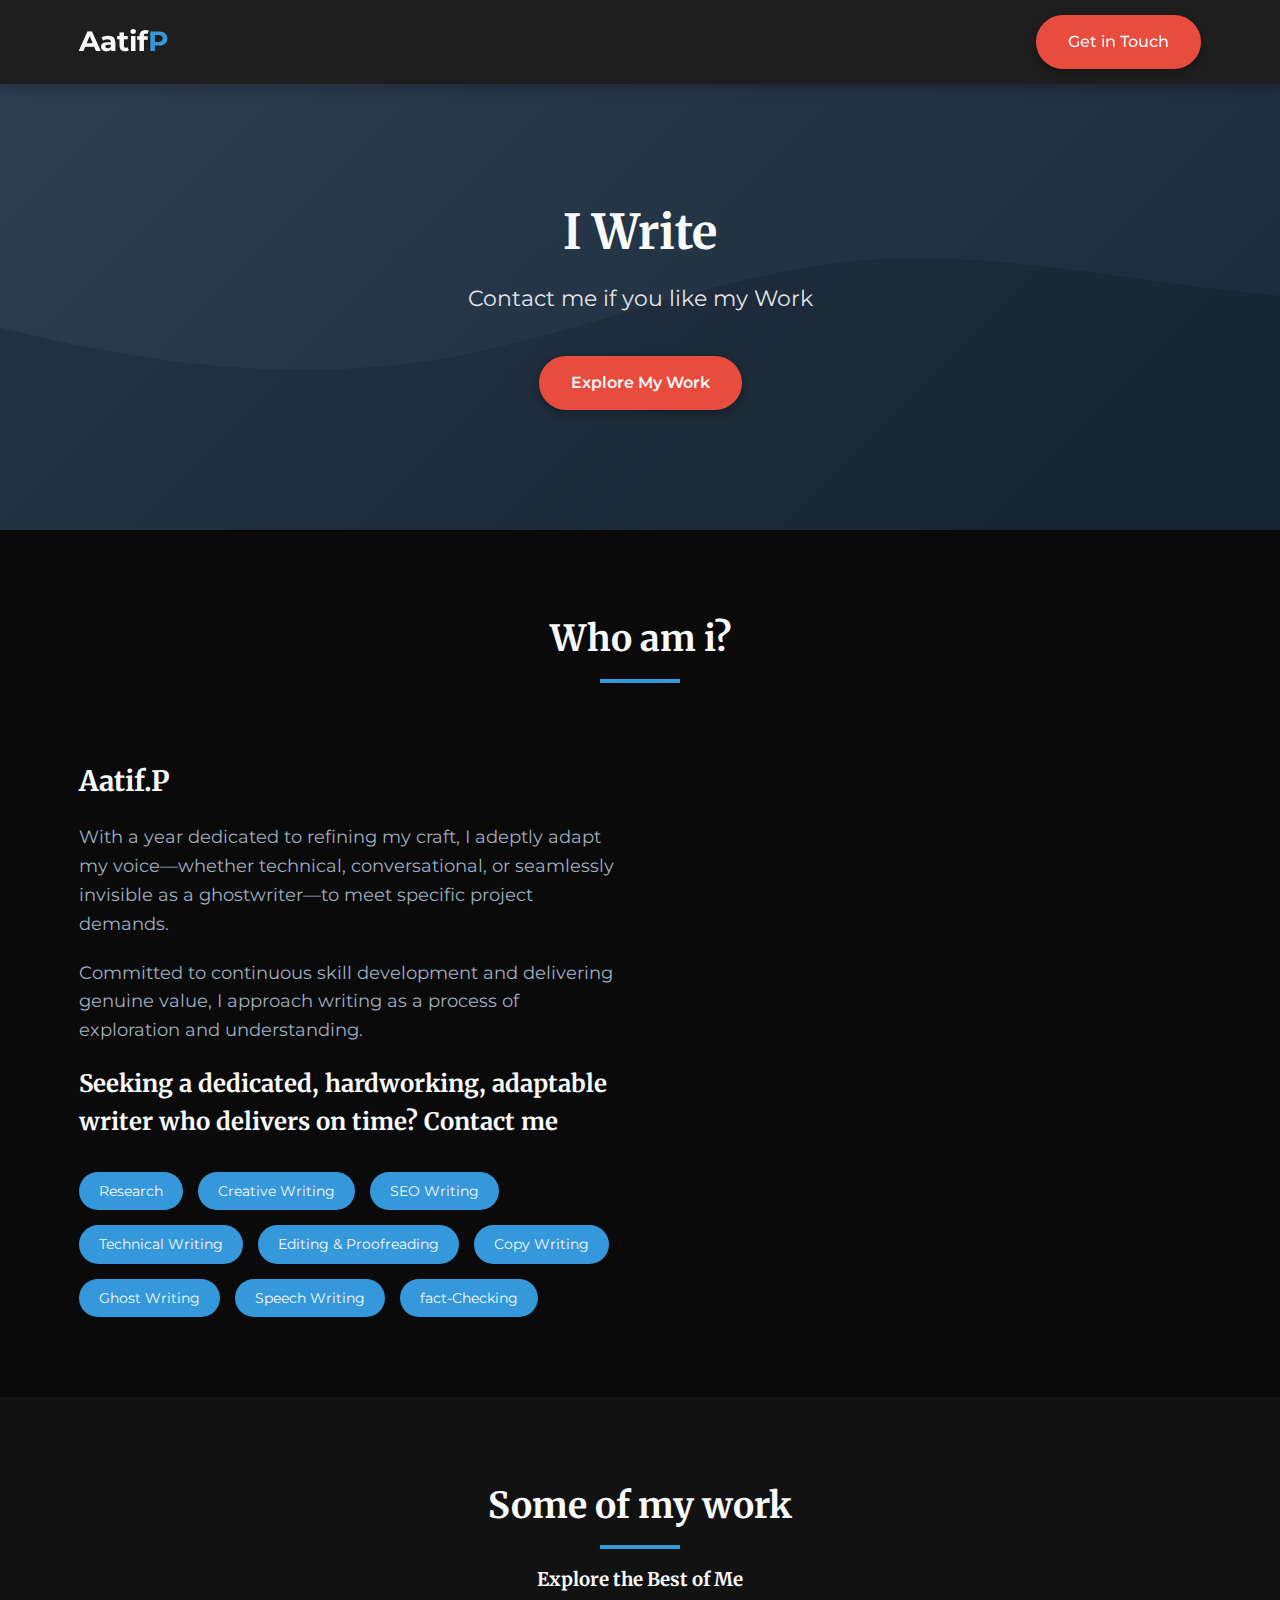
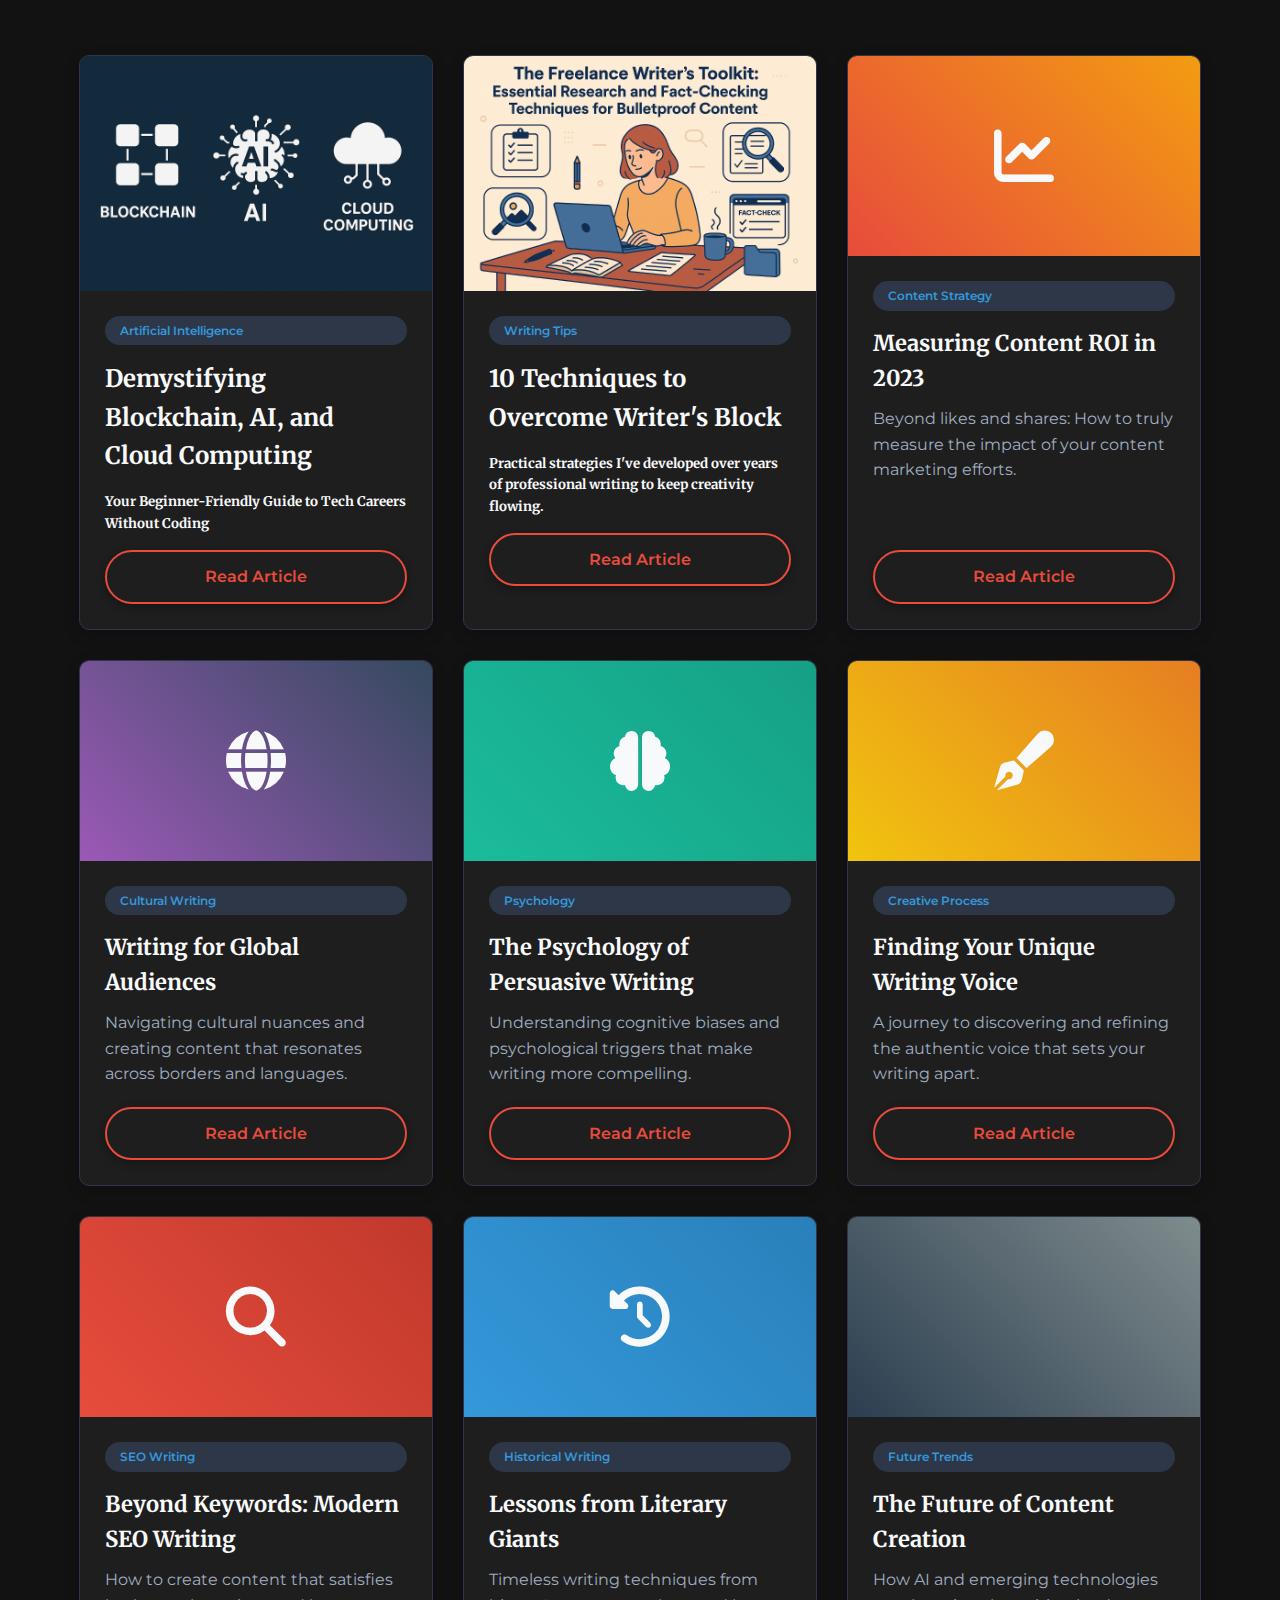
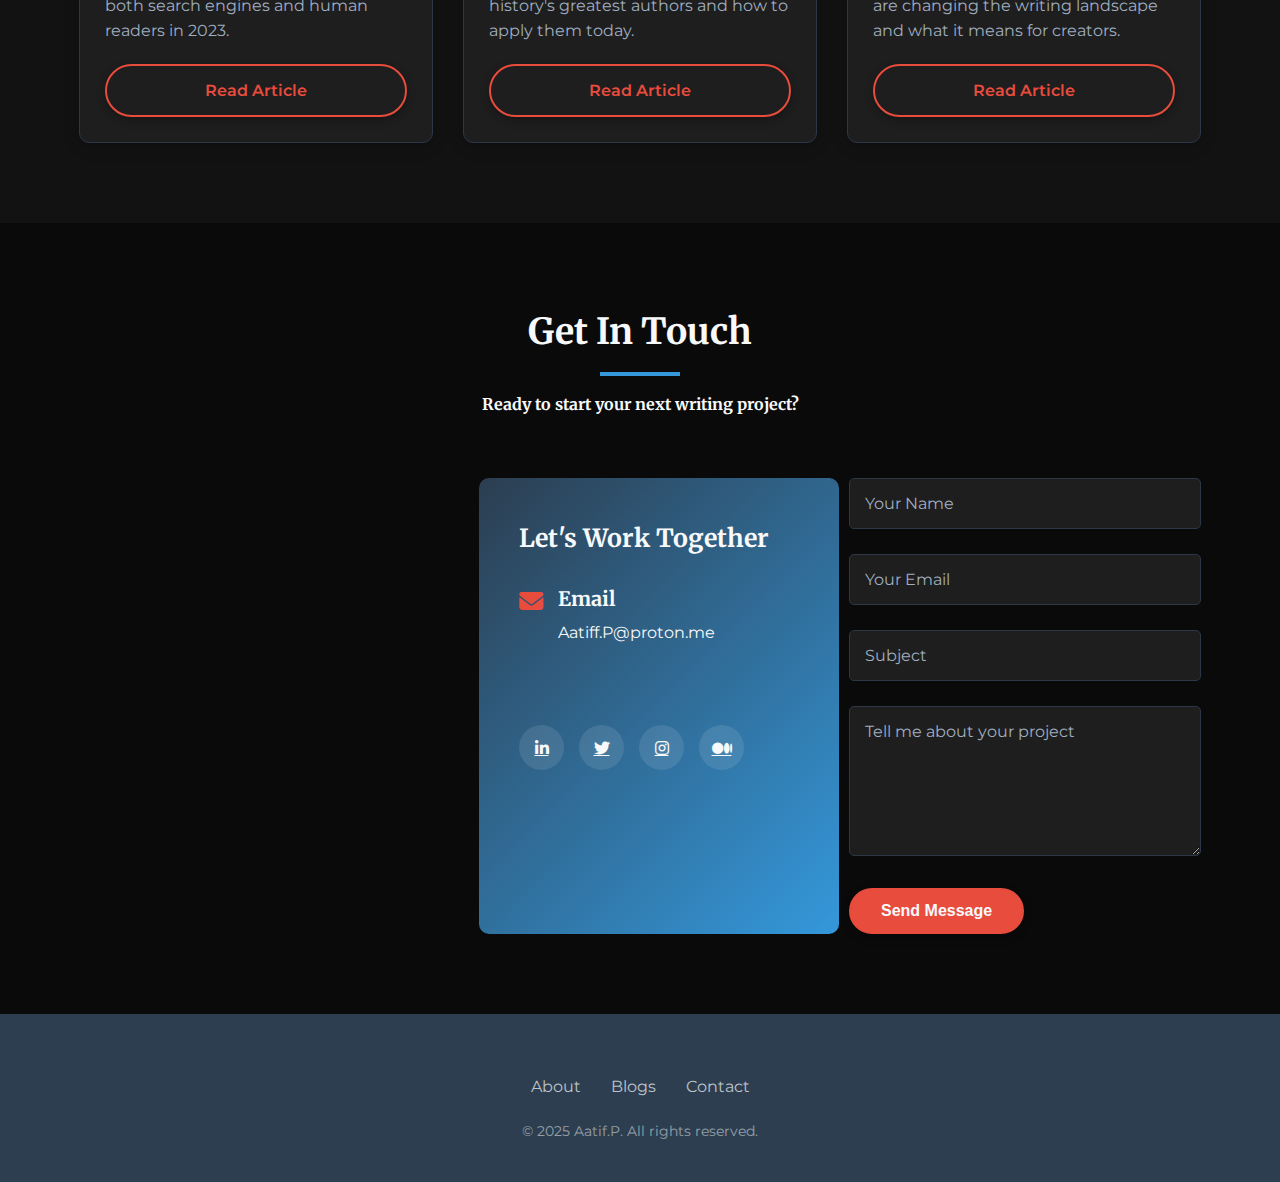
<file: index.html>
<!DOCTYPE html>
<html lang="en">
<head>
    <meta charset="UTF-8">
    <meta name="viewport" content="width=device-width, initial-scale=1.0">
    <title>My Portfolio</title>
    <link rel="stylesheet" href="https://cdnjs.cloudflare.com/ajax/libs/font-awesome/6.4.0/css/all.min.css">
    <link rel="preconnect" href="https://fonts.googleapis.com">
    <link rel="preconnect" href="https://fonts.gstatic.com" crossorigin>
    <link href="https://fonts.googleapis.com/css2?family=Merriweather:wght@300;400;700&family=Montserrat:wght@300;400;500;600;700&display=swap" rel="stylesheet">
    <link rel="stylesheet" href="styles.css">
    <script src="js.js"></script>
</head>
<body>
    <!-- Header Section -->
    <header>
        <div class="container">
            <nav>
                <a href="#" class="logo">Aatif<span>P</span></a>
                <ul class="nav-links" id="navLinks">
                    <!-- <li><a href="#about">About</a></li>
                    <li><a href="#portfolio">Blogs</a></li> -->
                    <li><a href="#contact" class="btn">Get in Touch</a></li>          
                </ul>
                <div class="mobile-menu" id="mobileMenu">
                    <i class="fas fa-bars"></i>
                    
                </div>
            </nav>
        </div>
    </header>
    <!-- Hero Section -->
    <section class="hero">
        <div class="container">
            <div class="hero-content">
                <h1> I Write</h1>
                <p>Contact me if you like my Work</p>
                <a href="#portfolio" class="btn">Explore My Work</a>
            </div>
        </div>
    </section>

    <!-- About Section -->
    <section id="about" class="about">
        <div class="container">
            <div class="section-title">
                <h2>Who am i?</h2>
            </div>
            <div class="about-content">
               <div class="about-text">
    <h3> Aatif.P</h3>
    <p>With a year dedicated to refining my craft, I adeptly adapt my voice—whether technical, conversational, or seamlessly invisible as a ghostwriter—to meet specific project demands.</p>
    <p>Committed to continuous skill development and delivering genuine value, I approach writing as a process of exploration and understanding.</p>
    <h2>Seeking a dedicated, hardworking, adaptable writer who delivers on time? Contact me</h2>
    <div class="skills">
        <span class="skill">Research</span>
        <span class="skill">Creative Writing</span>
        <span class="skill">SEO Writing</span>
        <span class="skill">Technical Writing</span>
        <span class="skill">Editing & Proofreading</span>
        <span class="skill">Copy Writing</span>
        <span class="skill">Ghost Writing</span>
        <span class="skill">Speech Writing</span>
        <span class="skill">fact-Checking</span>
    </div>
                </div>
                <div class="about-image">
                    <!-- <div class="profile-img">
                        <i class="fas fa-feather-alt"></i>
                    </div> -->
                </div>
            </div>
        </div>
    </section>

    <!-- Portfolio Section -->
    <section id="portfolio" class="portfolio">
        <div class="container">
            <div class="section-title">
                <h2>Some of my work</h2>
                <h3>Explore the Best of Me</h3>
            </div>
            <div class="portfolio-grid">
                <!-- Blog Card 1 -->
                <div class="blog-card" onclick="window.location.href='#';">
                    
                   <img class="img" src="/asssets/2.png" alt="">

                    <div class="blog-content">
                        <span class="blog-category">Artificial Intelligence</span>
                        <h2>Demystifying Blockchain, AI, and Cloud Computing</h2>
                        <h5>Your Beginner-Friendly Guide to Tech Careers Without Coding</h5>
                        <a href="blogs/blog1.html" class="btn btn-outline">Read Article</a>
                    </div>
                </div>
                
                <!-- Blog Card 2 -->
                <div class="blog-card" onclick="window.location.href='#';">
                    <img src="/asssets/3.png" alt="">
            
                    <div class="blog-content">
                        <span class="blog-category">Writing Tips</span>
                        <h2>10 Techniques to Overcome Writer's Block</h2>
                        <h5>Practical strategies I've developed over years of professional writing to keep creativity flowing.</h5>
                        <a href="blogs/blog2.html" class="btn btn-outline">Read Article</a>
                    </div>
                </div>
                
                <!-- Blog Card 3 -->
                <div class="blog-card" onclick="window.location.href='#';">
                    <div class="blog-img" style="background: linear-gradient(45deg, #e74c3c, #f39c12);">
                        <i class="fas fa-chart-line"></i>
                    </div>
                    <div class="blog-content">
                        <span class="blog-category">Content Strategy</span>
                        <h3>Measuring Content ROI in 2023</h3>
                        <p>Beyond likes and shares: How to truly measure the impact of your content marketing efforts.</p>
                        <a href="blogs/3" class="btn btn-outline">Read Article</a>
                    </div>
                </div>
                
                <!-- Blog Card 4 -->
                <div class="blog-card" onclick="window.location.href='#';">
                    <div class="blog-img" style="background: linear-gradient(45deg, #9b59b6, #34495e);">
                        <i class="fas fa-globe"></i>
                    </div>
                    <div class="blog-content">
                        <span class="blog-category">Cultural Writing</span>
                        <h3>Writing for Global Audiences</h3>
                        <p>Navigating cultural nuances and creating content that resonates across borders and languages.</p>
                        <a href="blogs/4" class="btn btn-outline">Read Article</a>
                    </div>
                </div>
                
                <!-- Blog Card 5 -->
                <div class="blog-card" onclick="window.location.href='#';">
                    <div class="blog-img" style="background: linear-gradient(45deg, #1abc9c, #16a085);">
                        <i class="fas fa-brain"></i>
                    </div>
                    <div class="blog-content">
                        <span class="blog-category">Psychology</span>
                        <h3>The Psychology of Persuasive Writing</h3>
                        <p>Understanding cognitive biases and psychological triggers that make writing more compelling.</p>
                        <a href="blogs/5" class="btn btn-outline">Read Article</a>
                    </div>
                </div>
                
                <!-- Blog Card 6 -->
                <div class="blog-card" onclick="window.location.href='#';">
                    <div class="blog-img" style="background: linear-gradient(45deg, #f1c40f, #e67e22);">
                        <i class="fas fa-pen-fancy"></i>
                    </div>
                    <div class="blog-content">
                        <span class="blog-category">Creative Process</span>
                        <h3>Finding Your Unique Writing Voice</h3>
                        <p>A journey to discovering and refining the authentic voice that sets your writing apart.</p>
                        <a href="blogs/6" class="btn btn-outline">Read Article</a>
                    </div>
                </div>
                
                <!-- Blog Card 7 -->
                <div class="blog-card" onclick="window.location.href='#';">
                    <div class="blog-img" style="background: linear-gradient(45deg, #e74c3c, #c0392b);">
                        <i class="fas fa-search"></i>
                    </div>
                    <div class="blog-content">
                        <span class="blog-category">SEO Writing</span>
                        <h3>Beyond Keywords: Modern SEO Writing</h3>
                        <p>How to create content that satisfies both search engines and human readers in 2023.</p>
                        <a href="blogs/7" class="btn btn-outline">Read Article</a>
                    </div>
                </div>
                
                <!-- Blog Card 8 -->
                <div class="blog-card" onclick="window.location.href='#';">
                    <div class="blog-img" style="background: linear-gradient(45deg, #3498db, #2980b9);">
                        <i class="fas fa-history"></i>
                    </div>
                    <div class="blog-content">
                        <span class="blog-category">Historical Writing</span>
                        <h3>Lessons from Literary Giants</h3>
                        <p>Timeless writing techniques from history's greatest authors and how to apply them today.</p>
                        <a href="blogs/8" class="btn btn-outline">Read Article</a>
                    </div>
                </div>
                
                <!-- Blog Card 9 -->
                <div class="blog-card" onclick="window.location.href='#';">
                    <div class="blog-img" style="background: linear-gradient(45deg, #2c3e50, #7f8c8d);">
                        <i class="fas fa-future"></i>
                    </div>
                    <div class="blog-content">
                        <span class="blog-category">Future Trends</span>
                        <h3>The Future of Content Creation</h3>
                        <p>How AI and emerging technologies are changing the writing landscape and what it means for creators.</p>
                        <a href="blogs/9" class="btn btn-outline">Read Article</a>
                    </div>
                </div>
            </div>
        </div>
    </section>

    <!-- Contact Section -->
    <section id="contact" class="contact">
        <div class="container">
            <div class="section-title">
                <h2>Get In Touch</h2>
                <h4>Ready to start your next writing project?</h4>
            </div>
            <div class="contact-container">
                <div class="contact-info">
                    <h3>Let's Work Together</h3>
                    <div class="contact-item">
                        <div class="contact-icon">
                            <i class="fas fa-envelope"></i>
                        </div>
                        <div class="contact-text">
                            <h4>Email</h4>
                            <p>Aatiff.P@proton.me</p>
                        </div>
                    </div>
                    <div class="contact-item">
                        <!-- <div class="contact-icon">
                            <i class="fas fa-phone"></i>
                        </div> -->
                        <!-- <div class="contact-text">
                            <h4>Phone</h4>
                            <p>+1 (555) 123-4567</p>
                        </div> -->
                    </div>
                    <div class="contact-item">
                        <!-- <div class="contact-icon">
                            <i class="fas fa-map-marker-alt"></i>
                        </div> -->
                        <!-- <div class="contact-text">
                            <h4>Location</h4>
                            <p>Based in New York, NY</p>
                        </div> -->
                    </div>
                    <div class="social-links">
                        <a href="#"><i class="fab fa-linkedin-in"></i></a>
                        <a href="#"><i class="fab fa-twitter"></i></a>
                        <a href="#"><i class="fab fa-instagram"></i></a>
                        <a href="#"><i class="fab fa-medium-m"></i></a>
                    </div>
                </div>
                <div class="contact-form">
                    <form id="contactForm">
                        <div class="form-group">
                            <input type="text" placeholder="Your Name" required>
                        </div>
                        <div class="form-group">
                            <input type="email" placeholder="Your Email" required>
                        </div>
                        <div class="form-group">
                            <input type="text" placeholder="Subject">
                        </div>
                        <div class="form-group">
                            <textarea placeholder="Tell me about your project" required></textarea>
                        </div>
                        <button type="submit" class="btn">Send Message</button>
                    </form>
                </div>
            </div>
        </div>
    </section>

    <!-- Footer -->
    <footer>
        <div class="container">
            <!-- <a href="#" class="logo">Aatif<span>P</span></a> -->
            <ul class="footer-links">
                <li><a href="#about">About</a></li>
                <li><a href="#portfolio">Blogs</a></li>
                <li><a href="#contact">Contact</a></li>
                <!-- <li><a href="#">Privacy Policy</a></li> -->
                <!-- <li><a href="#">Terms of Service</a></li> -->
            </ul>
            <p class="copyright">© 2025 Aatif.P. All rights reserved.</p>
        </div>
    </footer>
</body>
</html>
</file>
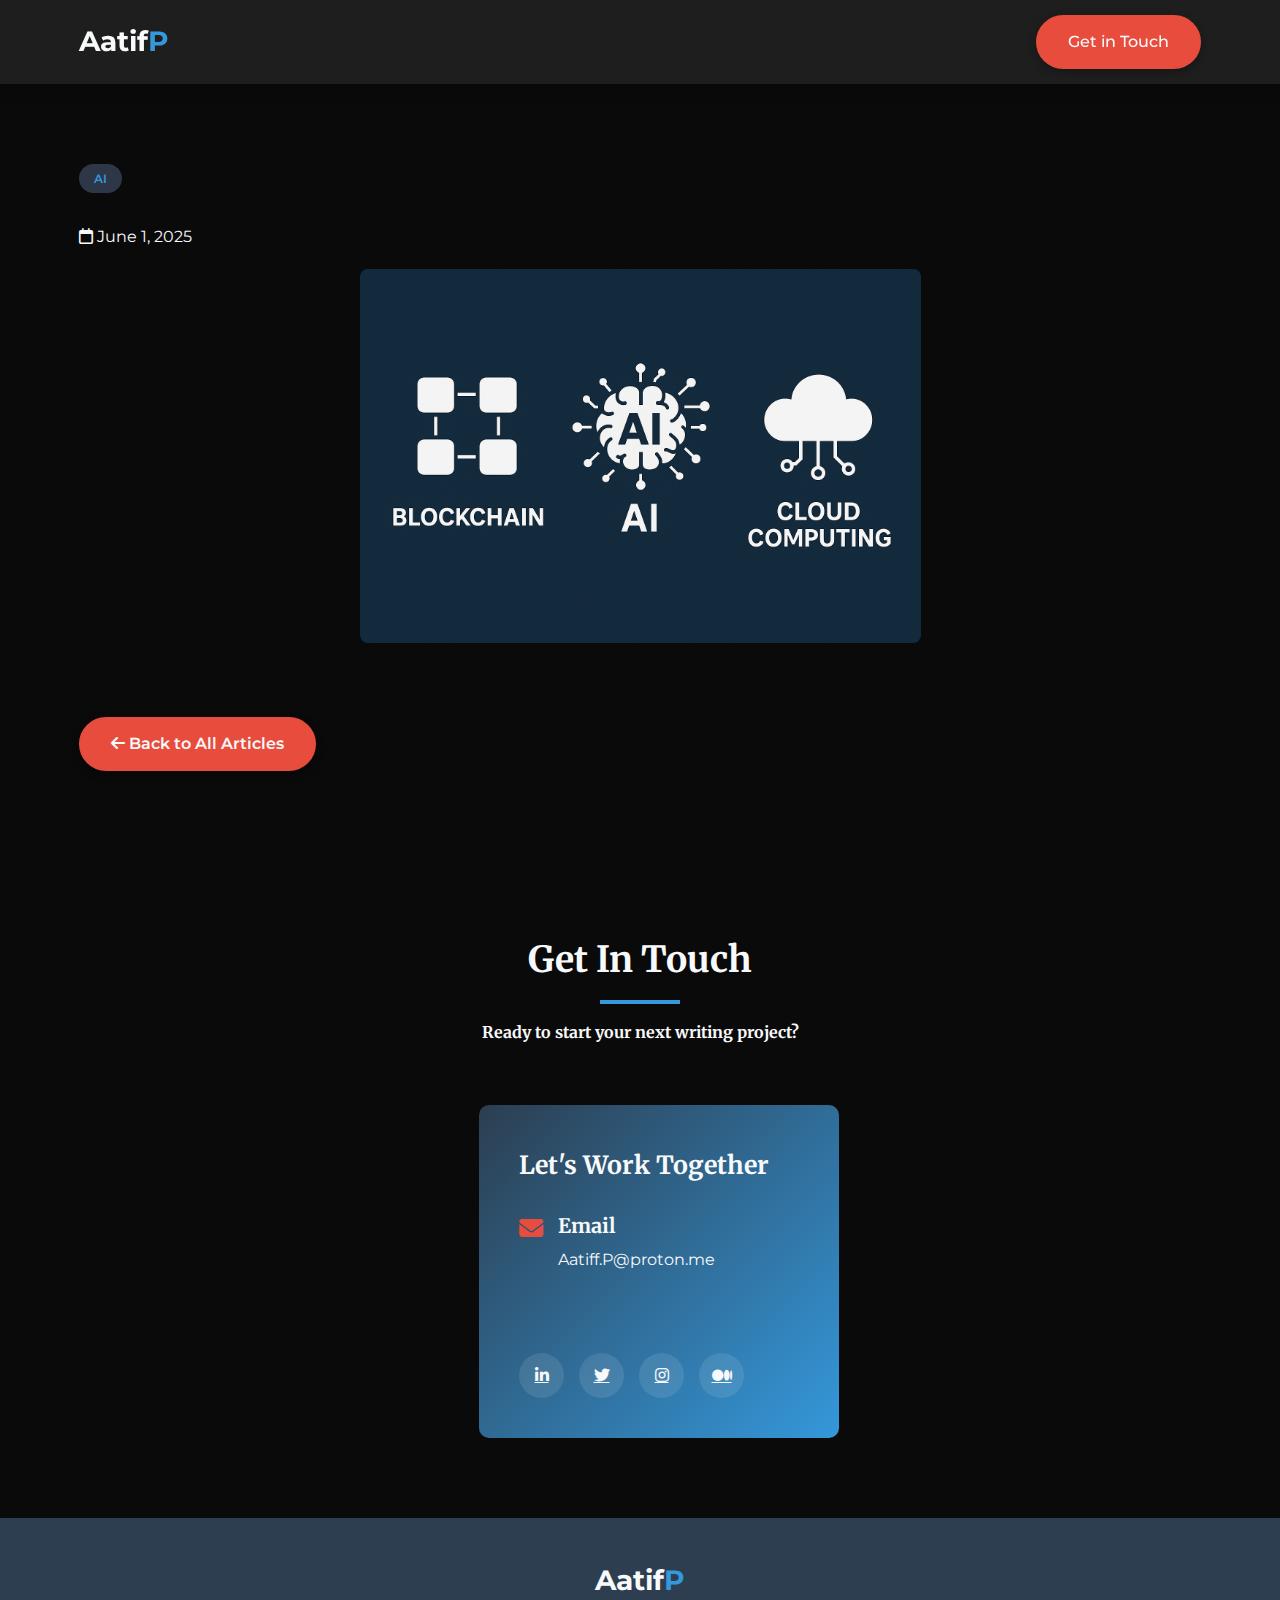
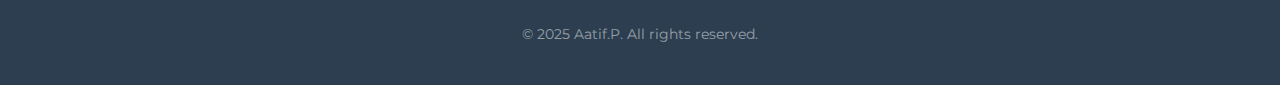
<file: blogs/blog-template.html>
<!DOCTYPE html>
<html lang="en">
<head>
    <meta charset="UTF-8" />
    <meta name="viewport" content="width=device-width, initial-scale=1.0" />
    <title>Blog Post | Aatif.P</title>
    
    <!-- Font Awesome & Google Fonts -->
    <link rel="stylesheet" href="https://cdnjs.cloudflare.com/ajax/libs/font-awesome/6.4.0/css/all.min.css" />
    <link href="https://fonts.googleapis.com/css2?family=Merriweather:wght@300;400;700&family=Montserrat:wght@300;400;500;600;700&display=swap" rel="stylesheet" />
    
    <!-- Your base styles -->
    <link rel="stylesheet" href="../styles.css">
    <link rel="stylesheet" href="blog.css">

    <!-- Dark Theme Styling -->
</head>
<body>

    <!-- Header -->
    <header>
        <div class="container">
            <nav>
                <a href="#" class="logo">Aatif<span>P</span></a>
                <ul class="nav-links" id="navLinks">
                    <!-- <li><a href="#about">About</a></li>
                    <li><a href="#portfolio">Blogs</a></li> -->
                    <li><a href="#contact" class="btn">Get in Touch</a></li>          
                </ul>
                <div class="mobile-menu" id="mobileMenu">
                    <i class="fas fa-bars"></i>
                    
                </div>
            </nav>
        </div>
    </header>

    <!-- Blog Content -->
    <section class="blog-post">
        <div class="container">
            <article>
                <div class="blog-header">
                    <span class="blog-category">AI</span>
                    <h1></h1>
                    <div class="post-meta">
                        <span><i class="far fa-calendar"></i> June 1, 2025</span>
                        <!-- <span><i class="far fa-clock"></i> 8 min read</span> -->
                    </div>
                </div>
                
                <div class="featured-image">
                    <img src="../asssets/2.png" alt="Blog Featured Image">
                </div>
                
                <div class="blog-content">
        <!-- YOUR BLOG CONTENT GOES HERE -->  
  

        <!-- Add more content as needed -->

                </div>
                
                <div class="blog-footer">
                    <a href="../index.html" class="btn back-to-articles">
                        <i class="fas fa-arrow-left"></i> Back to All Articles
                    </a>
                </div>
            </article>
        </div>
    </section>

         <section id="contact" class="contact">
        <div class="container">
            <div class="section-title">
                <h2>Get In Touch</h2>
                <h4>Ready to start your next writing project?</h4>
            </div>
            <div class="contact-container">
                <div class="contact-info">
                    <h3>Let's Work Together</h3>
                    <div class="contact-item">
                        <div class="contact-icon">
                            <i class="fas fa-envelope"></i>
                        </div>
                        <div class="contact-text">
                            <h4>Email</h4>
                            <p>Aatiff.P@proton.me</p>
                        </div>
                    </div>
                    <div class="contact-item">
                        <!-- <div class="contact-icon">
                            <i class="fas fa-phone"></i>
                        </div> -->
                        <!-- <div class="contact-text">
                            <h4>Phone</h4>
                            <p>+1 (555) 123-4567</p>
                        </div> -->
                    </div>
                    <div class="contact-item">
                        <!-- <div class="contact-icon">
                            <i class="fas fa-map-marker-alt"></i>
                        </div> -->
                        <!-- <div class="contact-text">
                            <h4>Location</h4>
                            <p>Based in New York, NY</p>
                        </div> -->
                    </div>
                    <div class="social-links">
                        <a href="#"><i class="fab fa-linkedin-in"></i></a>
                        <a href="#"><i class="fab fa-twitter"></i></a>
                        <a href="#"><i class="fab fa-instagram"></i></a>
                        <a href="#"><i class="fab fa-medium-m"></i></a>
                    </div>
                </div>
                <!-- <div class="contact-form">
                    <form id="contactForm">
                        <div class="form-group">
                            <input type="text" placeholder="Your Name" required>
                        </div>
                        <div class="form-group">
                            <input type="email" placeholder="Your Email" required>
                        </div>
                        <div class="form-group">
                            <input type="text" placeholder="Subject">
                        </div>
                        <div class="form-group">
                            <textarea placeholder="Tell me about your project" required></textarea>
                        </div>
                        <button type="submit" class="btn">Send Message</button>
                    </form>
                </div> -->
            </div>
        </div>
    </section>

    <!-- Footer -->
    <footer>
        <div class="container">
             <a href="#" class="logo">Aatif<span>P</span></a>
             <!-- <ul class="footer-links">
                <li><a href="#about">About</a></li>
                <li><a href="#portfolio">Blogs</a></li>
                <li><a href="#contact">Contact</a></li>
                <li><a href="#">Privacy Policy</a></li>
                <li><a href="#">Terms of Service</a></li>
            </ul> -->
            <p class="copyright">© 2025 Aatif.P. All rights reserved.</p>
        </div>
    </footer>

</body>
</html>
</file>
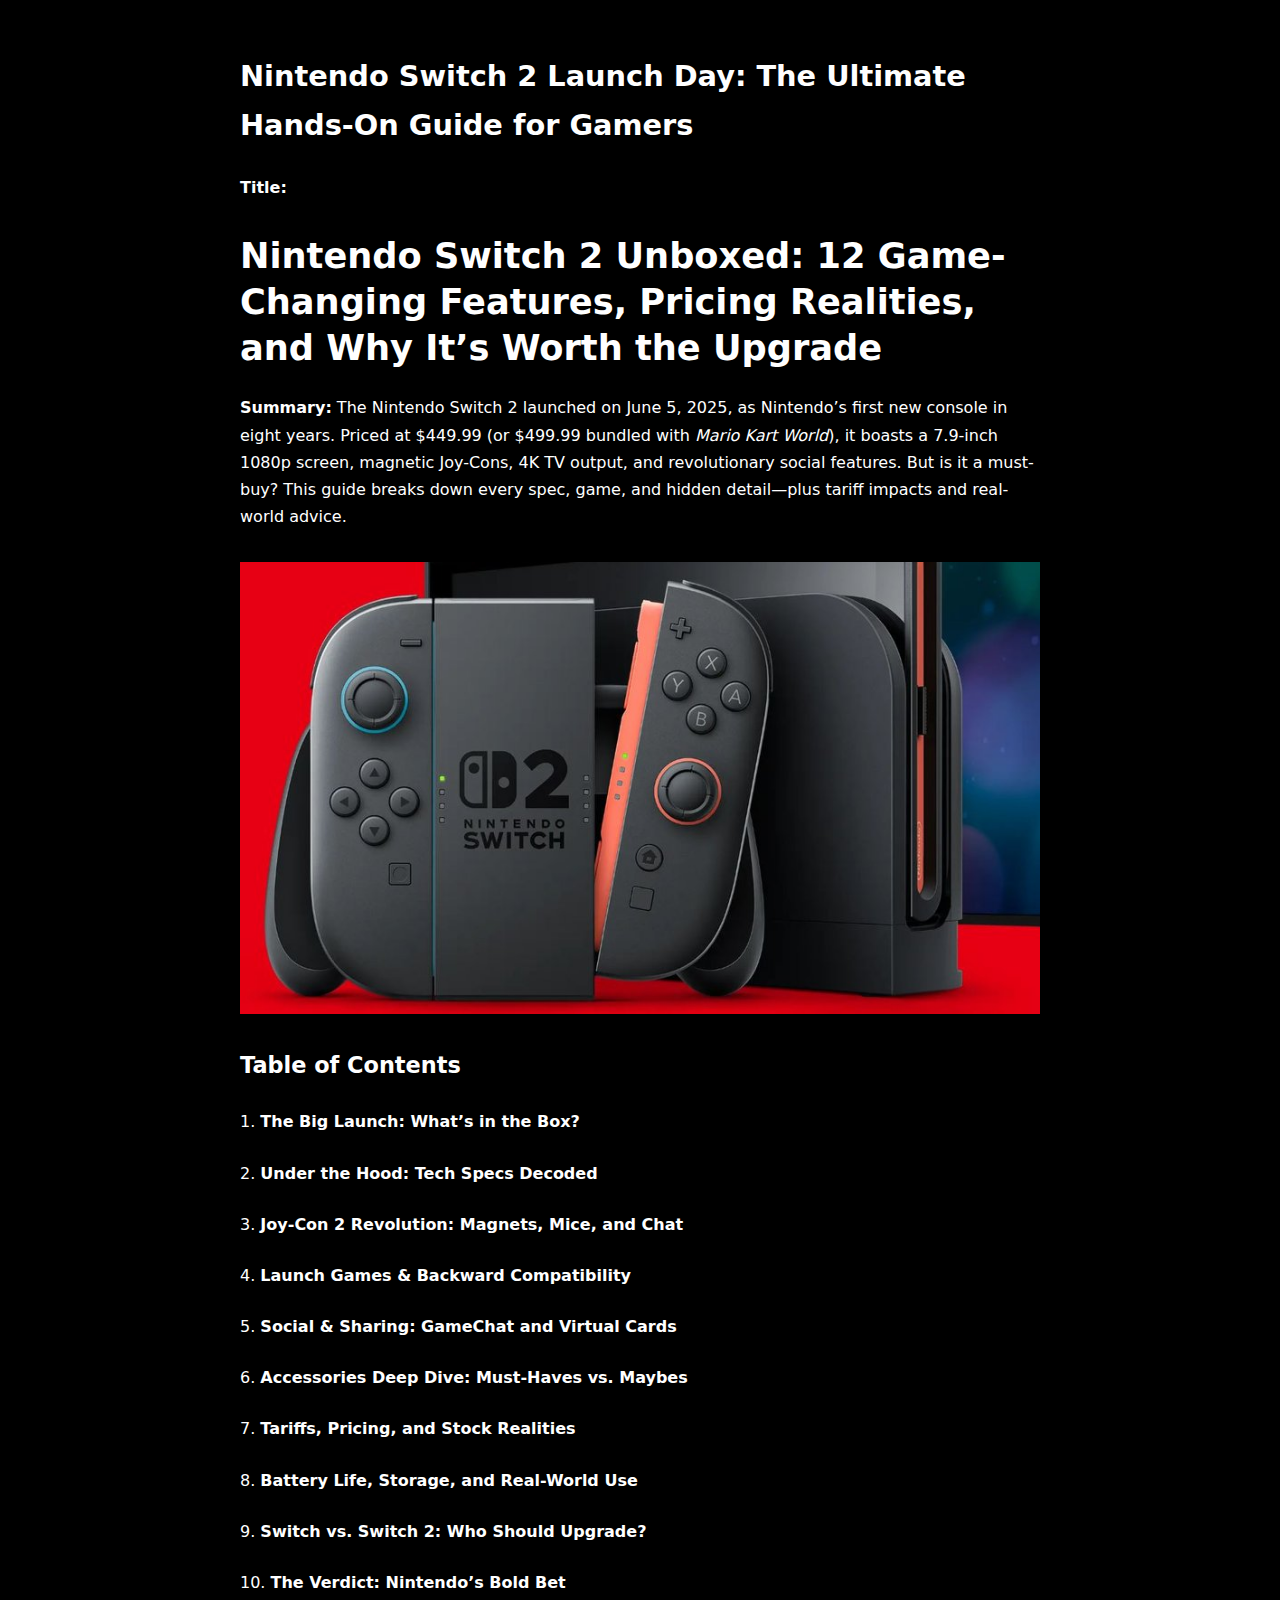
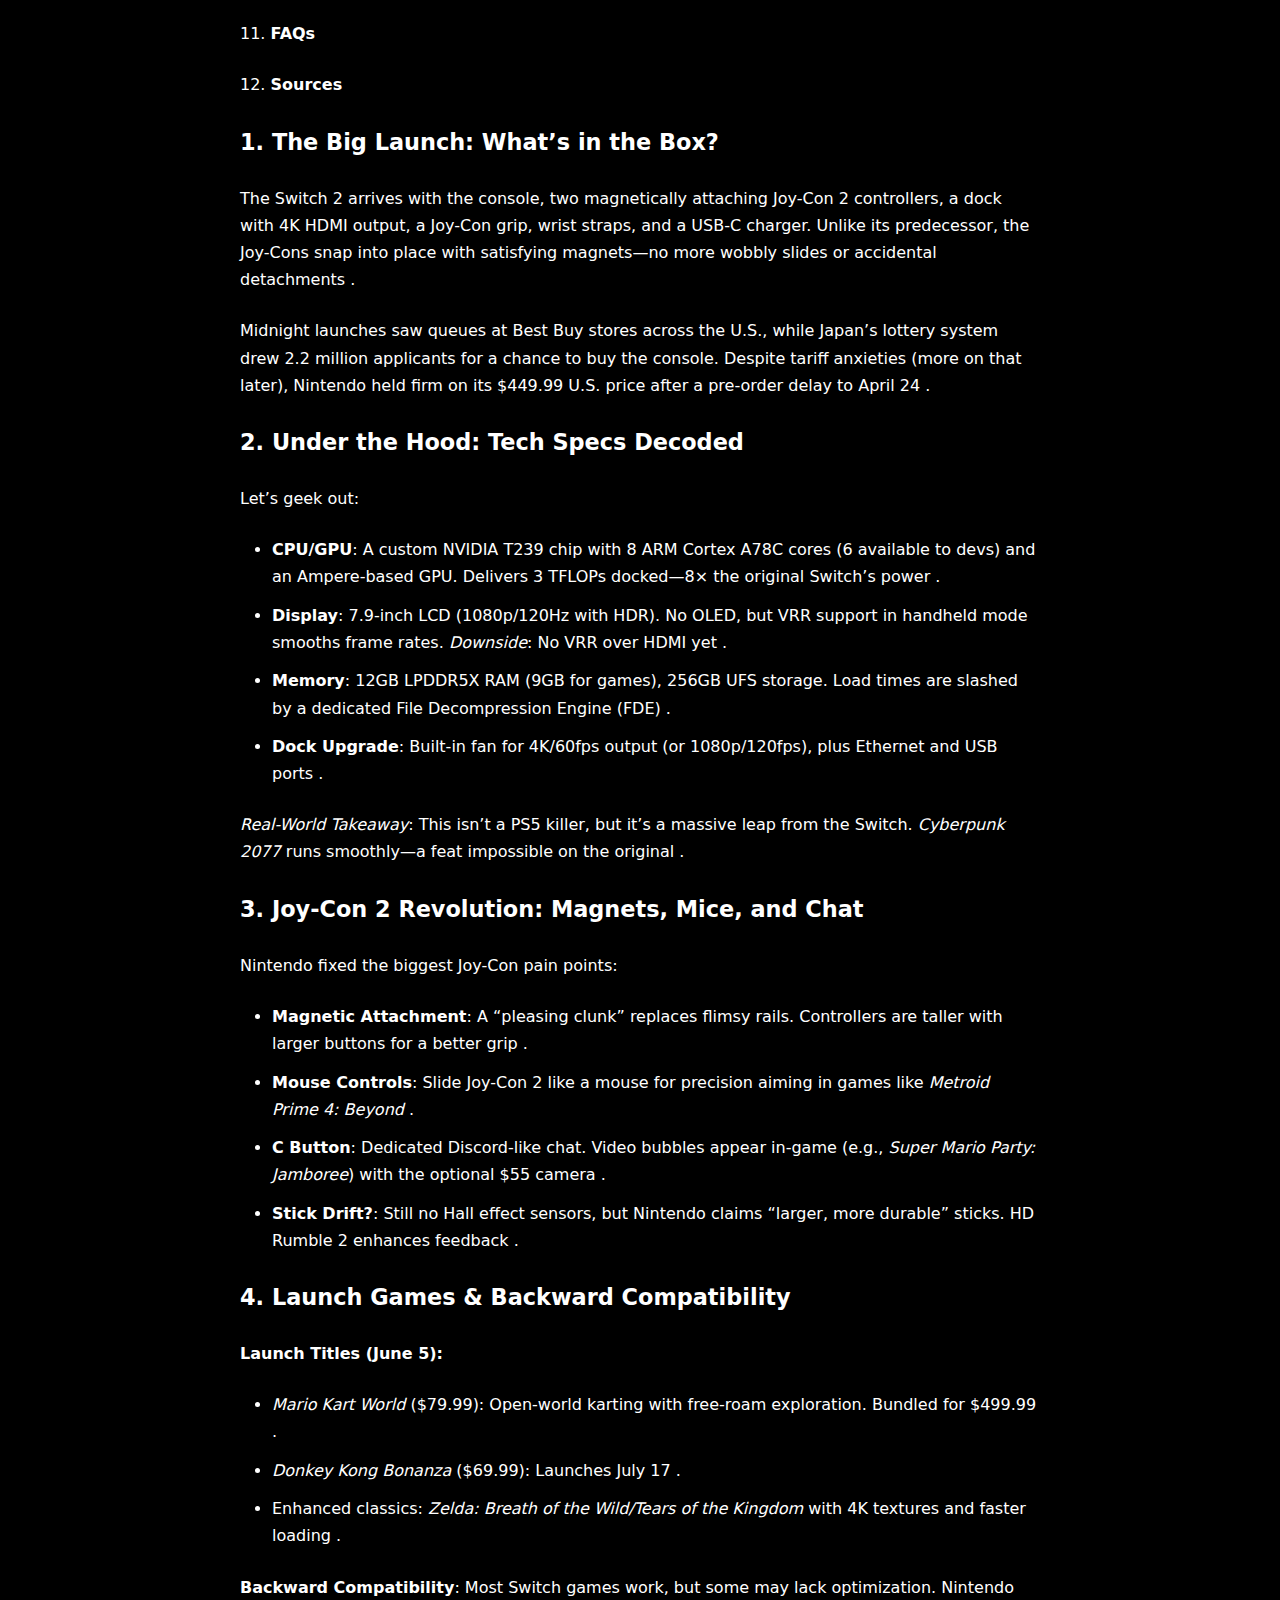
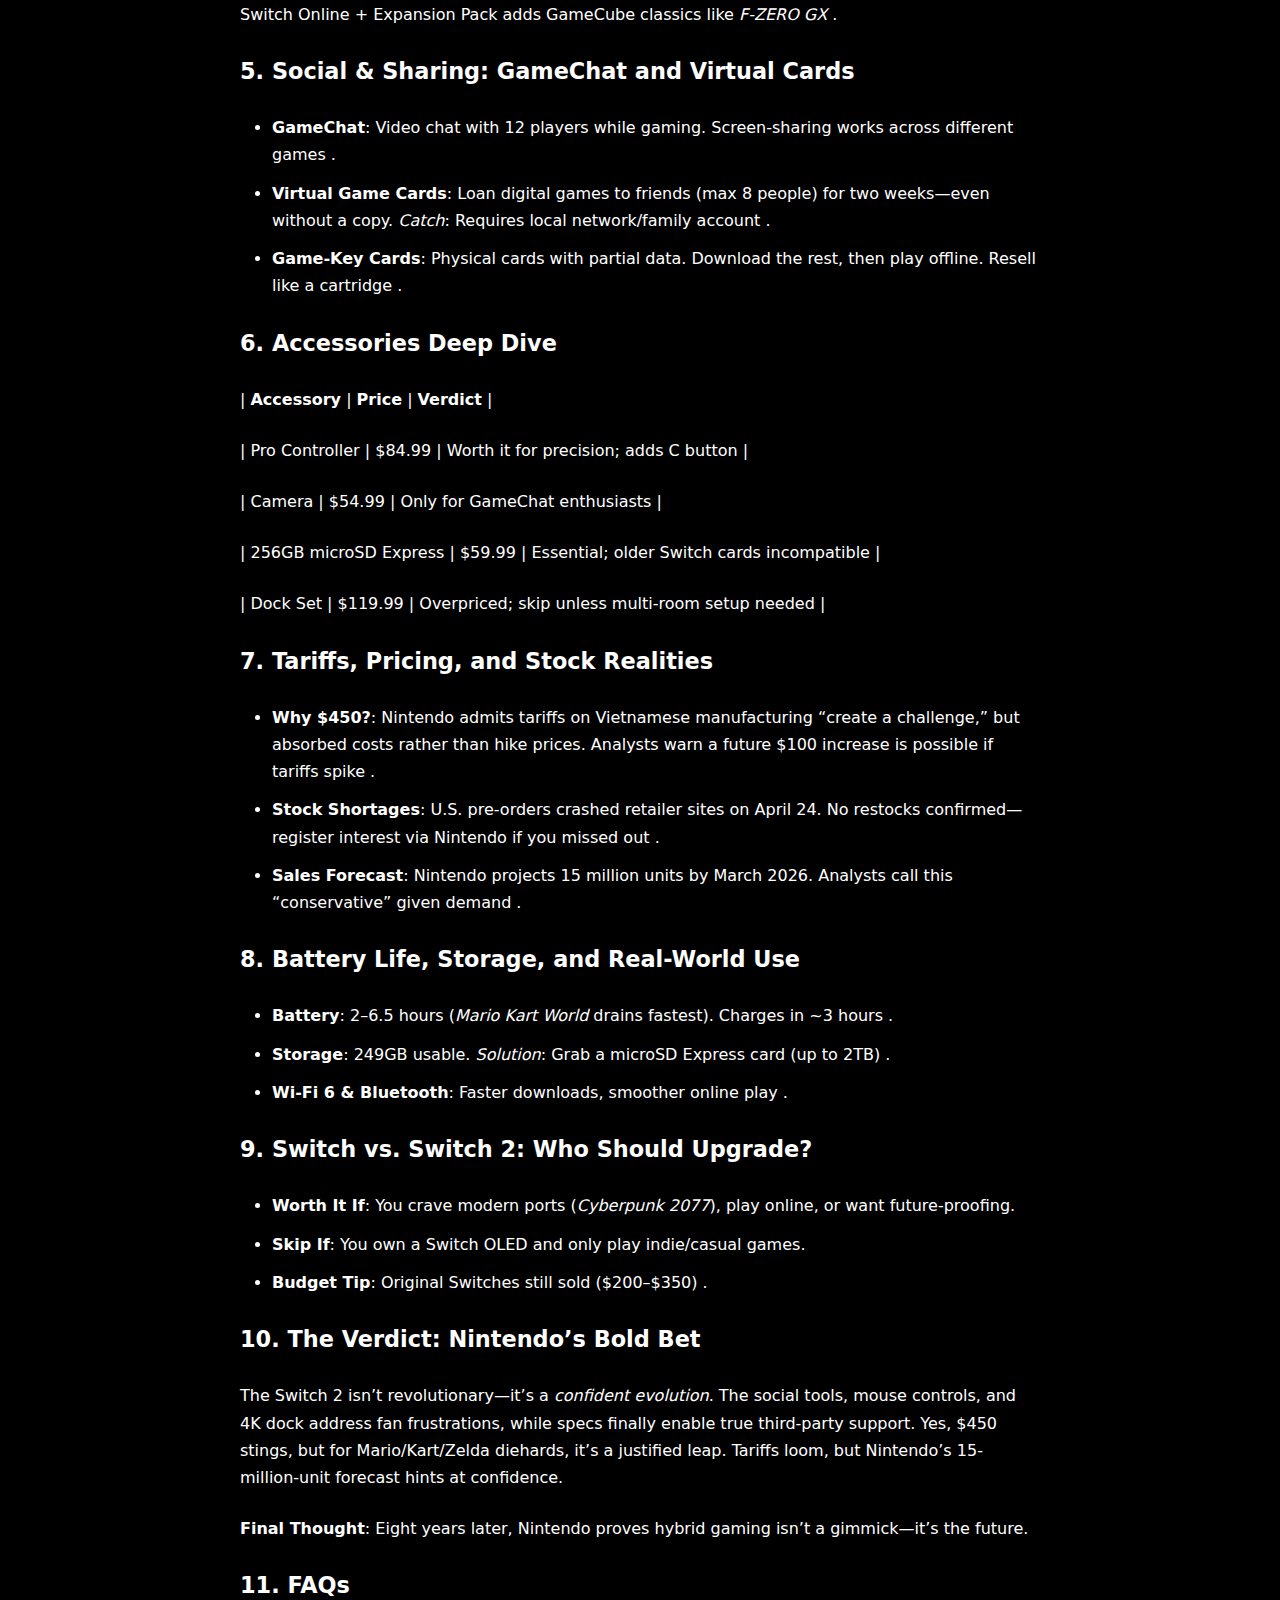
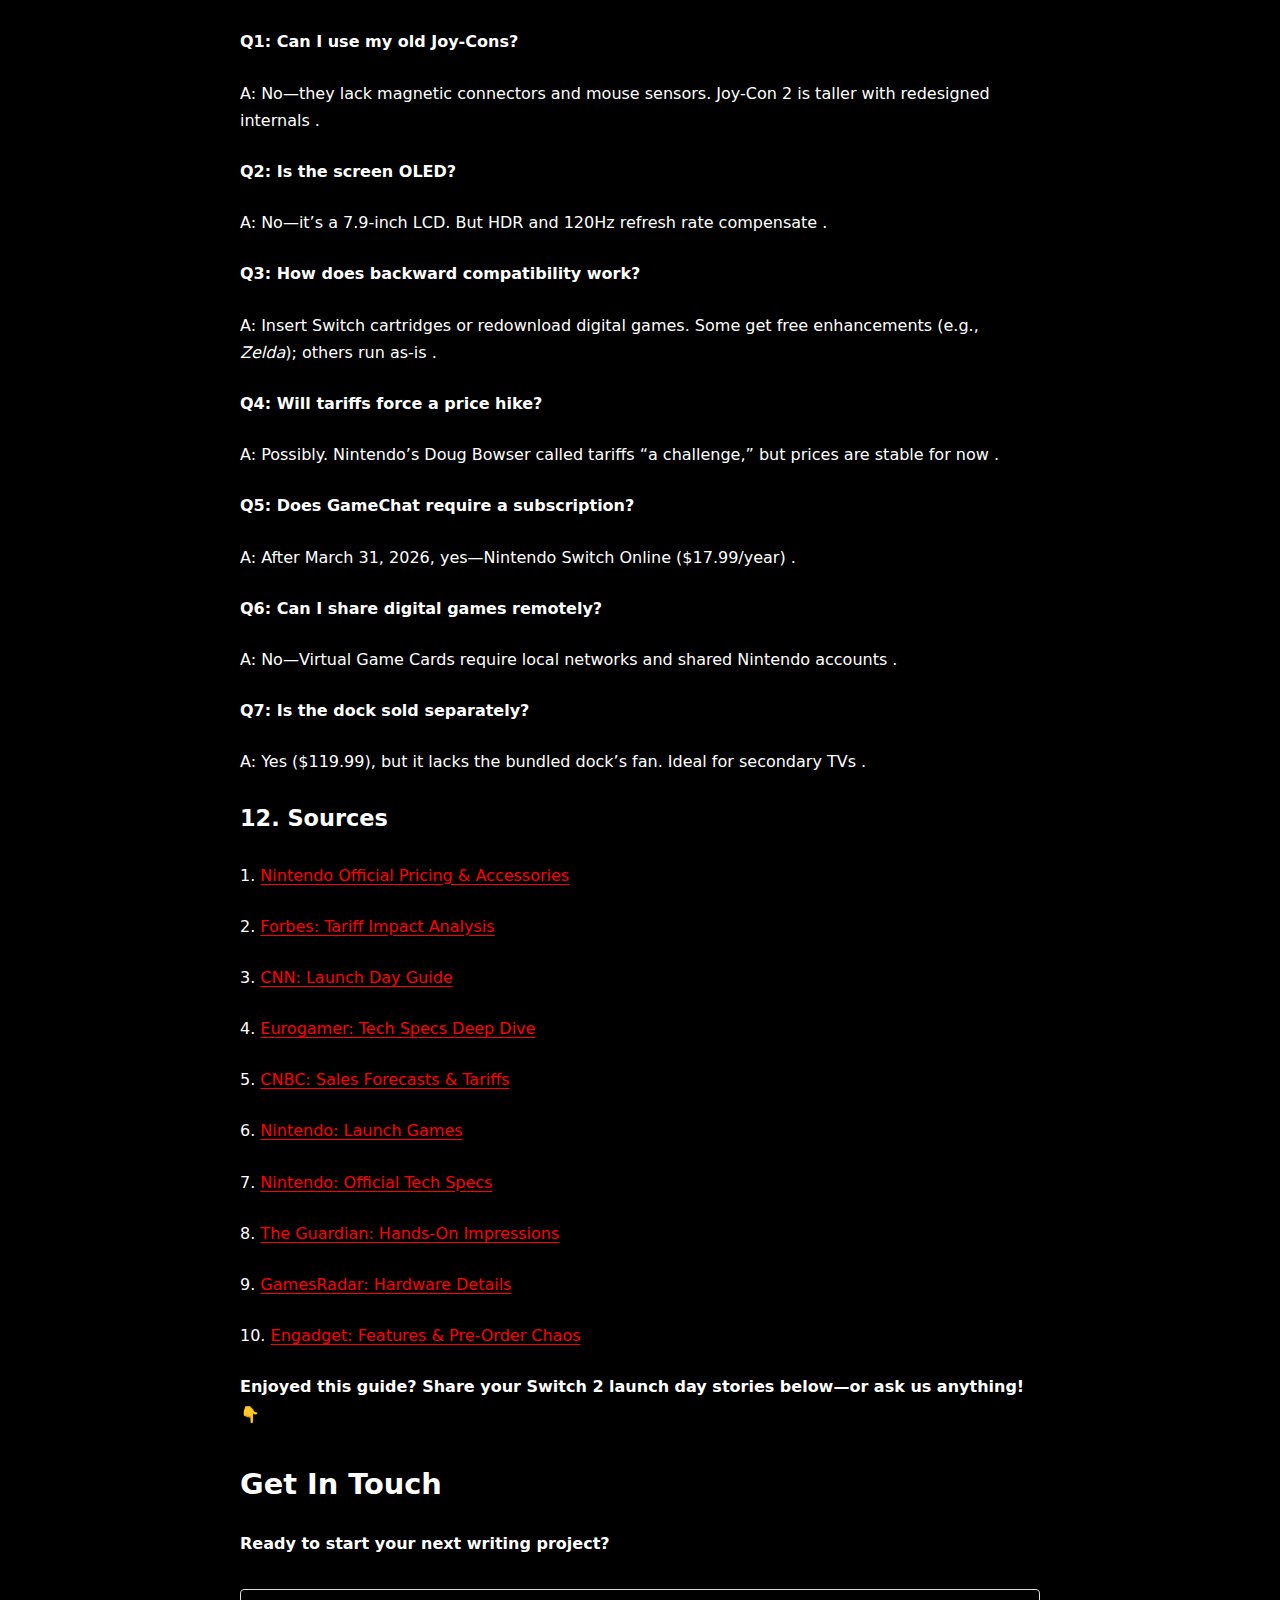
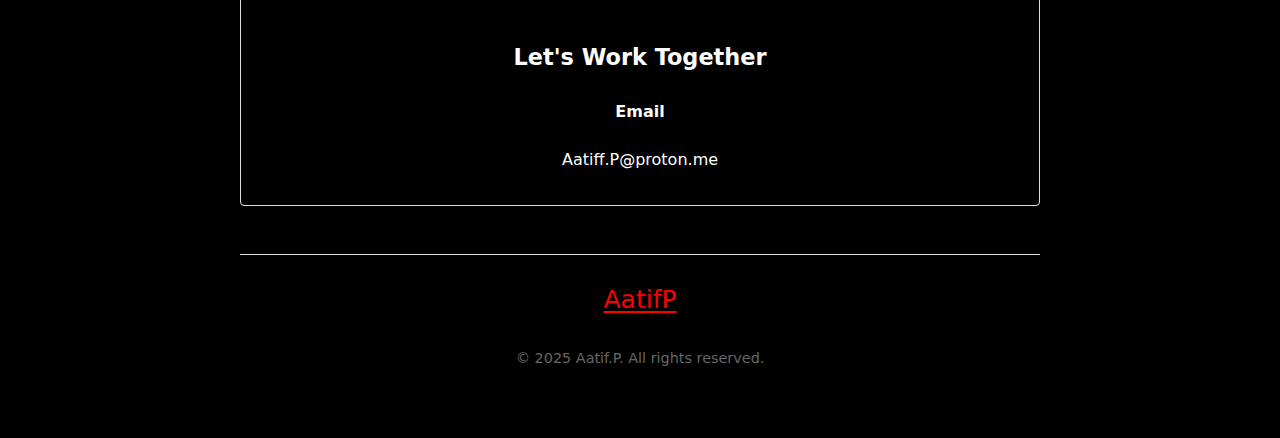
<file: blogs/blog1.html>
<!DOCTYPE html>
<html lang="en">
<head>
    <meta charset="UTF-8">
    <meta name="viewport" content="width=device-width, initial-scale=1.0">
    <title>Aatif.P</title>
    <link rel="stylesheet" href="style.css">
</head>
<body>
    <!-- Blog Start -->

   <h2>Nintendo Switch 2 Launch Day: The Ultimate Hands-On Guide for Gamers</h2>
<p><strong>Title:</strong></p>
<h1><strong>Nintendo Switch 2 Unboxed: 12 Game-Changing Features, Pricing Realities, and Why It’s Worth the Upgrade</strong></h1>
<p><strong>Summary:</strong> The Nintendo Switch 2 launched on June 5, 2025, as Nintendo’s first new console in eight years. Priced at $449.99 (or $499.99 bundled with <em>Mario Kart World</em>), it boasts a 7.9-inch 1080p screen, magnetic Joy-Cons, 4K TV output, and revolutionary social features. But is it a must-buy? This guide breaks down every spec, game, and hidden detail—plus tariff impacts and real-world advice.</p>

<img src="../asssets/image.jpg" alt="">

<h3><strong>Table of Contents</strong></h3>
<p>1. <strong>The Big Launch: What’s in the Box?</strong></p>
<p>2. <strong>Under the Hood: Tech Specs Decoded</strong></p>
<p>3. <strong>Joy-Con 2 Revolution: Magnets, Mice, and Chat</strong></p>
<p>4. <strong>Launch Games & Backward Compatibility</strong></p>
<p>5. <strong>Social & Sharing: GameChat and Virtual Cards</strong></p>
<p>6. <strong>Accessories Deep Dive: Must-Haves vs. Maybes</strong></p>
<p>7. <strong>Tariffs, Pricing, and Stock Realities</strong></p>
<p>8. <strong>Battery Life, Storage, and Real-World Use</strong></p>
<p>9. <strong>Switch vs. Switch 2: Who Should Upgrade?</strong></p>
<p>10. <strong>The Verdict: Nintendo’s Bold Bet</strong></p>
<p>11. <strong>FAQs</strong></p>
<p>12. <strong>Sources</strong></p>

<h3><strong>1. The Big Launch: What’s in the Box?</strong></h3>
<p>The Switch 2 arrives with the console, two magnetically attaching Joy-Con 2 controllers, a dock with 4K HDMI output, a Joy-Con grip, wrist straps, and a USB-C charger. Unlike its predecessor, the Joy-Cons snap into place with satisfying magnets—no more wobbly slides or accidental detachments .</p>
<p>Midnight launches saw queues at Best Buy stores across the U.S., while Japan’s lottery system drew 2.2 million applicants for a chance to buy the console. Despite tariff anxieties (more on that later), Nintendo held firm on its $449.99 U.S. price after a pre-order delay to April 24 .</p>

<h3><strong>2. Under the Hood: Tech Specs Decoded</strong></h3>
<p>Let’s geek out:</p>
<ul>
<li><strong>CPU/GPU</strong>: A custom NVIDIA T239 chip with 8 ARM Cortex A78C cores (6 available to devs) and an Ampere-based GPU. Delivers 3 TFLOPs docked—8× the original Switch’s power .</li>
<li><strong>Display</strong>: 7.9-inch LCD (1080p/120Hz with HDR). No OLED, but VRR support in handheld mode smooths frame rates. <em>Downside</em>: No VRR over HDMI yet .</li>
<li><strong>Memory</strong>: 12GB LPDDR5X RAM (9GB for games), 256GB UFS storage. Load times are slashed by a dedicated File Decompression Engine (FDE) .</li>
<li><strong>Dock Upgrade</strong>: Built-in fan for 4K/60fps output (or 1080p/120fps), plus Ethernet and USB ports .</li>
</ul>
<p><em>Real-World Takeaway</em>: This isn’t a PS5 killer, but it’s a massive leap from the Switch. <em>Cyberpunk 2077</em> runs smoothly—a feat impossible on the original .</p>

<h3><strong>3. Joy-Con 2 Revolution: Magnets, Mice, and Chat</strong></h3>
<p>Nintendo fixed the biggest Joy-Con pain points:</p>
<ul>
<li><strong>Magnetic Attachment</strong>: A “pleasing clunk” replaces flimsy rails. Controllers are taller with larger buttons for a better grip .</li>
<li><strong>Mouse Controls</strong>: Slide Joy-Con 2 like a mouse for precision aiming in games like <em>Metroid Prime 4: Beyond</em> .</li>
<li><strong>C Button</strong>: Dedicated Discord-like chat. Video bubbles appear in-game (e.g., <em>Super Mario Party: Jamboree</em>) with the optional $55 camera .</li>
<li><strong>Stick Drift?</strong>: Still no Hall effect sensors, but Nintendo claims “larger, more durable” sticks. HD Rumble 2 enhances feedback .</li>
</ul>

<h3><strong>4. Launch Games & Backward Compatibility</strong></h3>
<p><strong>Launch Titles (June 5):</strong></p>
<ul>
<li><em>Mario Kart World</em> ($79.99): Open-world karting with free-roam exploration. Bundled for $499.99 .</li>
<li><em>Donkey Kong Bonanza</em> ($69.99): Launches July 17 .</li>
<li>Enhanced classics: <em>Zelda: Breath of the Wild/Tears of the Kingdom</em> with 4K textures and faster loading .</li>
</ul>
<p><strong>Backward Compatibility</strong>: Most Switch games work, but some may lack optimization. Nintendo Switch Online + Expansion Pack adds GameCube classics like <em>F-ZERO GX</em> .</p>

<h3><strong>5. Social & Sharing: GameChat and Virtual Cards</strong></h3>
<ul>
<li><strong>GameChat</strong>: Video chat with 12 players while gaming. Screen-sharing works across different games .</li>
<li><strong>Virtual Game Cards</strong>: Loan digital games to friends (max 8 people) for two weeks—even without a copy. <em>Catch</em>: Requires local network/family account .</li>
<li><strong>Game-Key Cards</strong>: Physical cards with partial data. Download the rest, then play offline. Resell like a cartridge .</li>
</ul>

<h3><strong>6. Accessories Deep Dive</strong></h3>
<p>| <strong>Accessory</strong> | <strong>Price</strong> | <strong>Verdict</strong> |</p>
<p>| Pro Controller | $84.99 | Worth it for precision; adds C button |</p>
<p>| Camera | $54.99 | Only for GameChat enthusiasts |</p>
<p>| 256GB microSD Express | $59.99 | Essential; older Switch cards incompatible |</p>
<p>| Dock Set | $119.99 | Overpriced; skip unless multi-room setup needed |</p>

<h3><strong>7. Tariffs, Pricing, and Stock Realities</strong></h3>
<ul>
<li><strong>Why $450?</strong>: Nintendo admits tariffs on Vietnamese manufacturing “create a challenge,” but absorbed costs rather than hike prices. Analysts warn a future $100 increase is possible if tariffs spike .</li>
<li><strong>Stock Shortages</strong>: U.S. pre-orders crashed retailer sites on April 24. No restocks confirmed—register interest via Nintendo if you missed out .</li>
<li><strong>Sales Forecast</strong>: Nintendo projects 15 million units by March 2026. Analysts call this “conservative” given demand .</li>
</ul>

<h3><strong>8. Battery Life, Storage, and Real-World Use</strong></h3>
<ul>
<li><strong>Battery</strong>: 2–6.5 hours (<em>Mario Kart World</em> drains fastest). Charges in ~3 hours .</li>
<li><strong>Storage</strong>: 249GB usable. <em>Solution</em>: Grab a microSD Express card (up to 2TB) .</li>
<li><strong>Wi-Fi 6 & Bluetooth</strong>: Faster downloads, smoother online play .</li>
</ul>

<h3><strong>9. Switch vs. Switch 2: Who Should Upgrade?</strong></h3>
<ul>
<li><strong>Worth It If</strong>: You crave modern ports (<em>Cyberpunk 2077</em>), play online, or want future-proofing.</li>
<li><strong>Skip If</strong>: You own a Switch OLED and only play indie/casual games.</li>
<li><strong>Budget Tip</strong>: Original Switches still sold ($200–$350) .</li>
</ul>

<h3><strong>10. The Verdict: Nintendo’s Bold Bet</strong></h3>
<p>The Switch 2 isn’t revolutionary—it’s a <em>confident evolution</em>. The social tools, mouse controls, and 4K dock address fan frustrations, while specs finally enable true third-party support. Yes, $450 stings, but for Mario/Kart/Zelda diehards, it’s a justified leap. Tariffs loom, but Nintendo’s 15-million-unit forecast hints at confidence.</p>
<p><strong>Final Thought</strong>: Eight years later, Nintendo proves hybrid gaming isn’t a gimmick—it’s the future.</p>

<h3><strong>11. FAQs</strong></h3>
<p><strong>Q1: Can I use my old Joy-Cons?</strong></p>
<p>A: No—they lack magnetic connectors and mouse sensors. Joy-Con 2 is taller with redesigned internals .</p>
<p><strong>Q2: Is the screen OLED?</strong></p>
<p>A: No—it’s a 7.9-inch LCD. But HDR and 120Hz refresh rate compensate .</p>
<p><strong>Q3: How does backward compatibility work?</strong></p>
<p>A: Insert Switch cartridges or redownload digital games. Some get free enhancements (e.g., <em>Zelda</em>); others run as-is .</p>
<p><strong>Q4: Will tariffs force a price hike?</strong></p>
<p>A: Possibly. Nintendo’s Doug Bowser called tariffs “a challenge,” but prices are stable for now .</p>
<p><strong>Q5: Does GameChat require a subscription?</strong></p>
<p>A: After March 31, 2026, yes—Nintendo Switch Online ($17.99/year) .</p>
<p><strong>Q6: Can I share digital games remotely?</strong></p>
<p>A: No—Virtual Game Cards require local networks and shared Nintendo accounts .</p>
<p><strong>Q7: Is the dock sold separately?</strong></p>
<p>A: Yes ($119.99), but it lacks the bundled dock’s fan. Ideal for secondary TVs .</p>

<h3><strong>12. Sources</strong></h3>
<p>1. <a href="https://www.nintendo.com/us/whatsnew/nintendo-maintains-nintendo-switch-2-pricing-retail-pre-orders-to-begin-april-24-in-u-s/?srsltid=AfmBOopLZdfsG_MujKyVKvYMP_WyZkvVxSPN3kF3Z1tK0k5wrQmDMSqk">Nintendo Official Pricing & Accessories</a></p>
<p>2. <a href="https://www.forbes.com/sites/paultassi/2025/04/08/analysts-predict-potential-eventual-530-switch-2-price-after-tariffs/">Forbes: Tariff Impact Analysis</a></p>
<p>3. <a href="https://www.cnn.com/2025/06/05/tech/nintendo-switch-2-launch-games-what-to-know">CNN: Launch Day Guide</a></p>
<p>4. <a href="https://www.eurogamer.net/digitalfoundry-2025-nintendo-switch-2-final-tech-specs-and-system-reservations-confirmed">Eurogamer: Tech Specs Deep Dive</a></p>
<p>5. <a href="https://www.cnbc.com/2025/05/08/nintendo-forecasts-sales-of-15-million-units-for-switch-2-console.html">CNBC: Sales Forecasts & Tariffs</a></p>
<p>6. <a href="https://www.nintendo.com/en-gb/News/2025/June/Upcoming-Nintendo-Switch-2-games-June-2025-2840361.html?srsltid=AfmBOoo7Hce1XP__ap6Ymnjw_--ZAe_DR42sFxsXpK68LVx72mKJURzX">Nintendo: Launch Games</a></p>
<p>7. <a href="https://www.nintendo.com/us/gaming-systems/switch-2/tech-specs/?srsltid=AfmBOoq6SwrXkHcjO4FLMbFDvhWfOwAz1uUZrxNJNQQlbrIyjM2F22SH">Nintendo: Official Tech Specs</a></p>
<p>8. <a href="https://www.theguardian.com/games/2025/jun/05/the-nintendo-switch-2-is-out-today-heres-everything-you-need-to-know">The Guardian: Hands-On Impressions</a></p>
<p>9. <a href="https://www.gamesradar.com/nintendo-switch-2-guide/">GamesRadar: Hardware Details</a></p>
<p>10. <a href="https://www.engadget.com/gaming/nintendo/nintendo-switch-2-has-officially-launched-heres-everything-you-need-to-know-143310136.html">Engadget: Features & Pre-Order Chaos</a></p>

<p><strong>Enjoyed this guide? Share your Switch 2 launch day stories below—or ask us anything!</strong> 👇</p>

<!-- Blog End -->

 <section id="contact" class="contact">
        <div class="container">
            <div class="section-title">
                <h2>Get In Touch</h2>
                <h4>Ready to start your next writing project?</h4>
            </div>
            <div class="contact-container">
                <div class="contact-info">
                    <h3>Let's Work Together</h3>
                    <div class="contact-item">
                        <div class="contact-icon">
                            <i class="fas fa-envelope"></i>
                        </div>
                        <div class="contact-text">
                            <h4>Email</h4>
                            <p>Aatiff.P@proton.me</p>
                        </div>
                    </div>
                    <div class="contact-item">
                        <!-- <div class="contact-icon">
                            <i class="fas fa-phone"></i>
                        </div> -->
                        <!-- <div class="contact-text">
                            <h4>Phone</h4>
                            <p>+1 (555) 123-4567</p>
                        </div> -->
                    </div>
                    <div class="contact-item">
                        <!-- <div class="contact-icon">
                            <i class="fas fa-map-marker-alt"></i>
                        </div> -->
                        <!-- <div class="contact-text">
                            <h4>Location</h4>
                            <p>Based in New York, NY</p>
                        </div> -->
                    </div>
                    <!-- <div class="social-links">
                        <a href="#"><i class="fab fa-linkedin-in"></i></a>
                        <a href="#"><i class="fab fa-twitter"></i></a>
                        <a href="#"><i class="fab fa-instagram"></i></a>
                        <a href="#"><i class="fab fa-medium-m"></i></a>
                    </div> -->
                </div>
                <!-- <div class="contact-form">
                    <form id="contactForm">
                        <div class="form-group">
                            <input type="text" placeholder="Your Name" required>
                        </div>
                        <div class="form-group">
                            <input type="email" placeholder="Your Email" required>
                        </div>
                        <div class="form-group">
                            <input type="text" placeholder="Subject">
                        </div>
                        <div class="form-group">
                            <textarea placeholder="Tell me about your project" required></textarea>
                        </div>
                        <button type="submit" class="btn">Send Message</button>
                    </form>
                </div> -->
            </div>
        </div>
    </section>

    <!-- Footer -->
    <footer>
        <div class="container">
            <a href="../index.html" class="logo">Aatif<span>P</span></a>
            <!-- <ul class="footer-links">
                <li><a href="#about">About</a></li>
                <li><a href="#portfolio">Blogs</a></li>
                <li><a href="#contact">Contact</a></li> -->
                <!-- <li><a href="#">Privacy Policy</a></li> -->
                <!-- <li><a href="#">Terms of Service</a></li> -->
            </ul>
            <p class="copyright">© 2025 Aatif.P. All rights reserved.</p>
        </div>
    </footer>

</body>
</html>
</file>
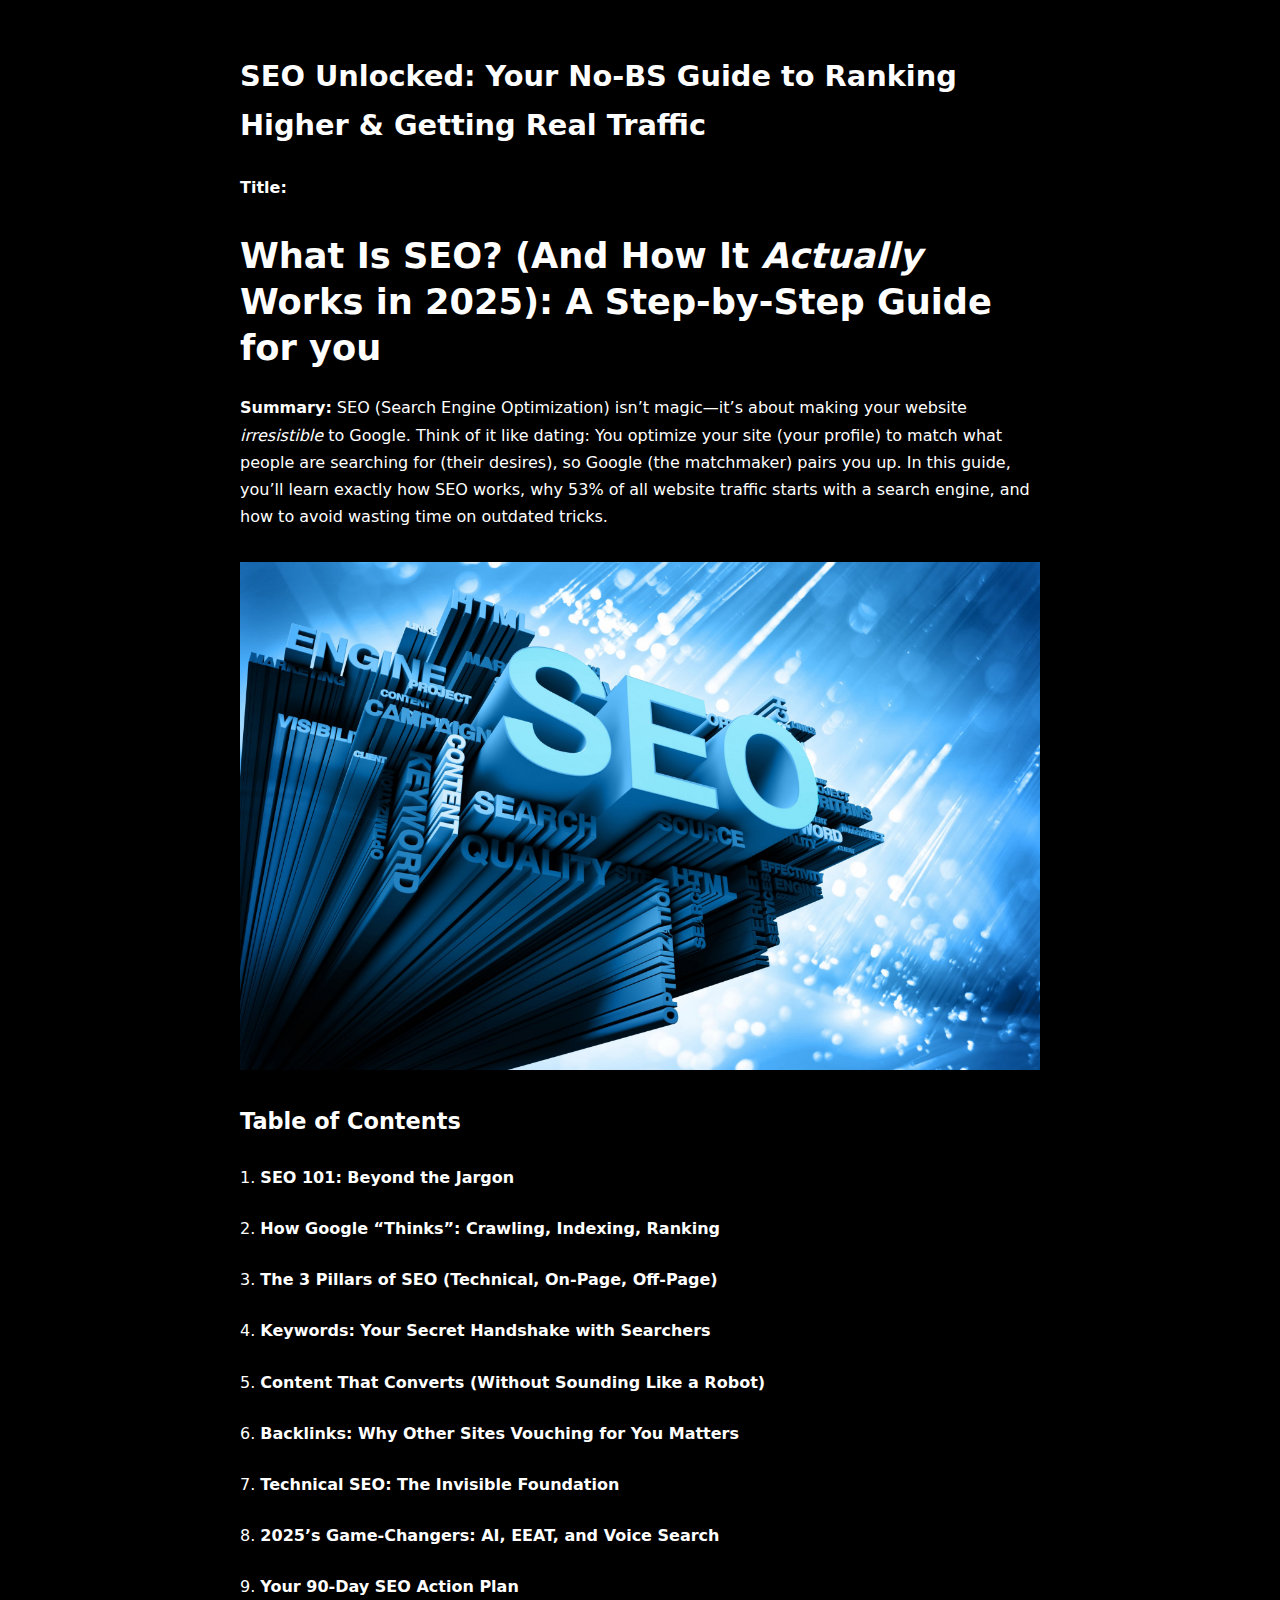
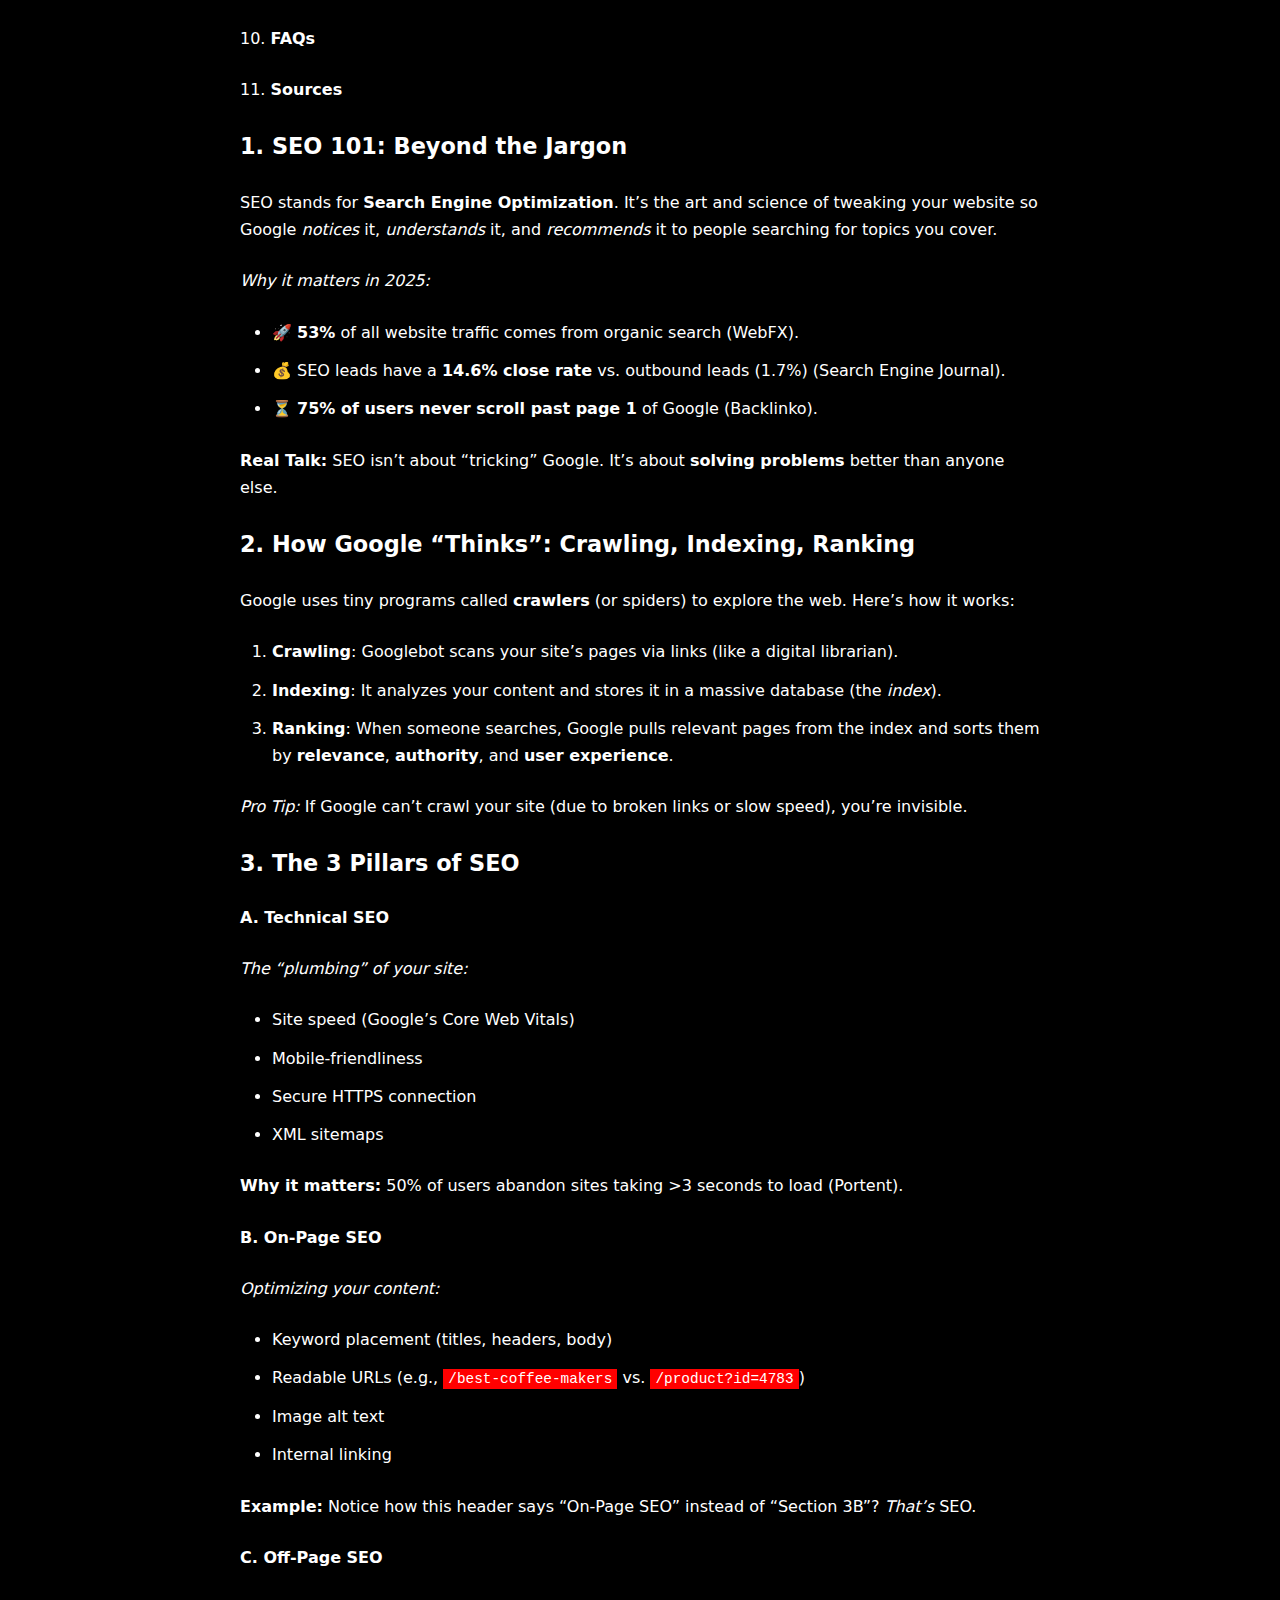
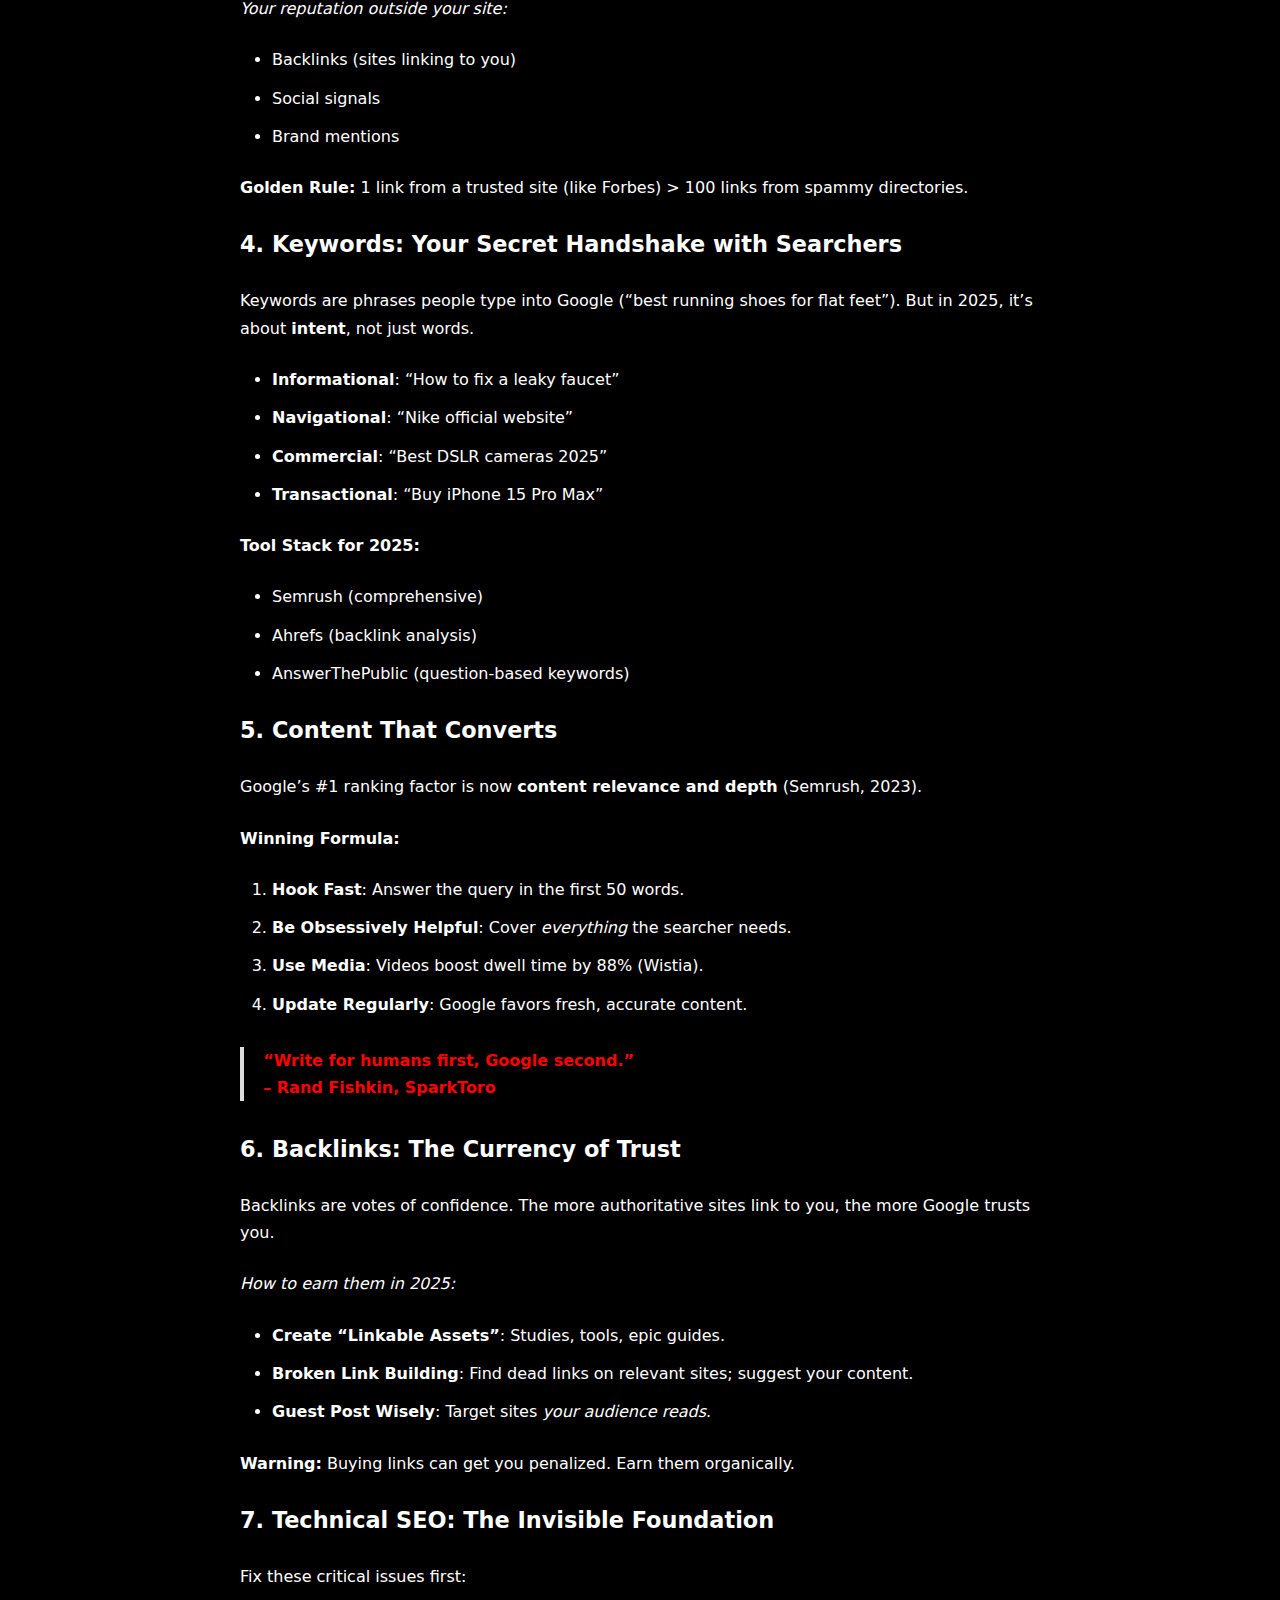
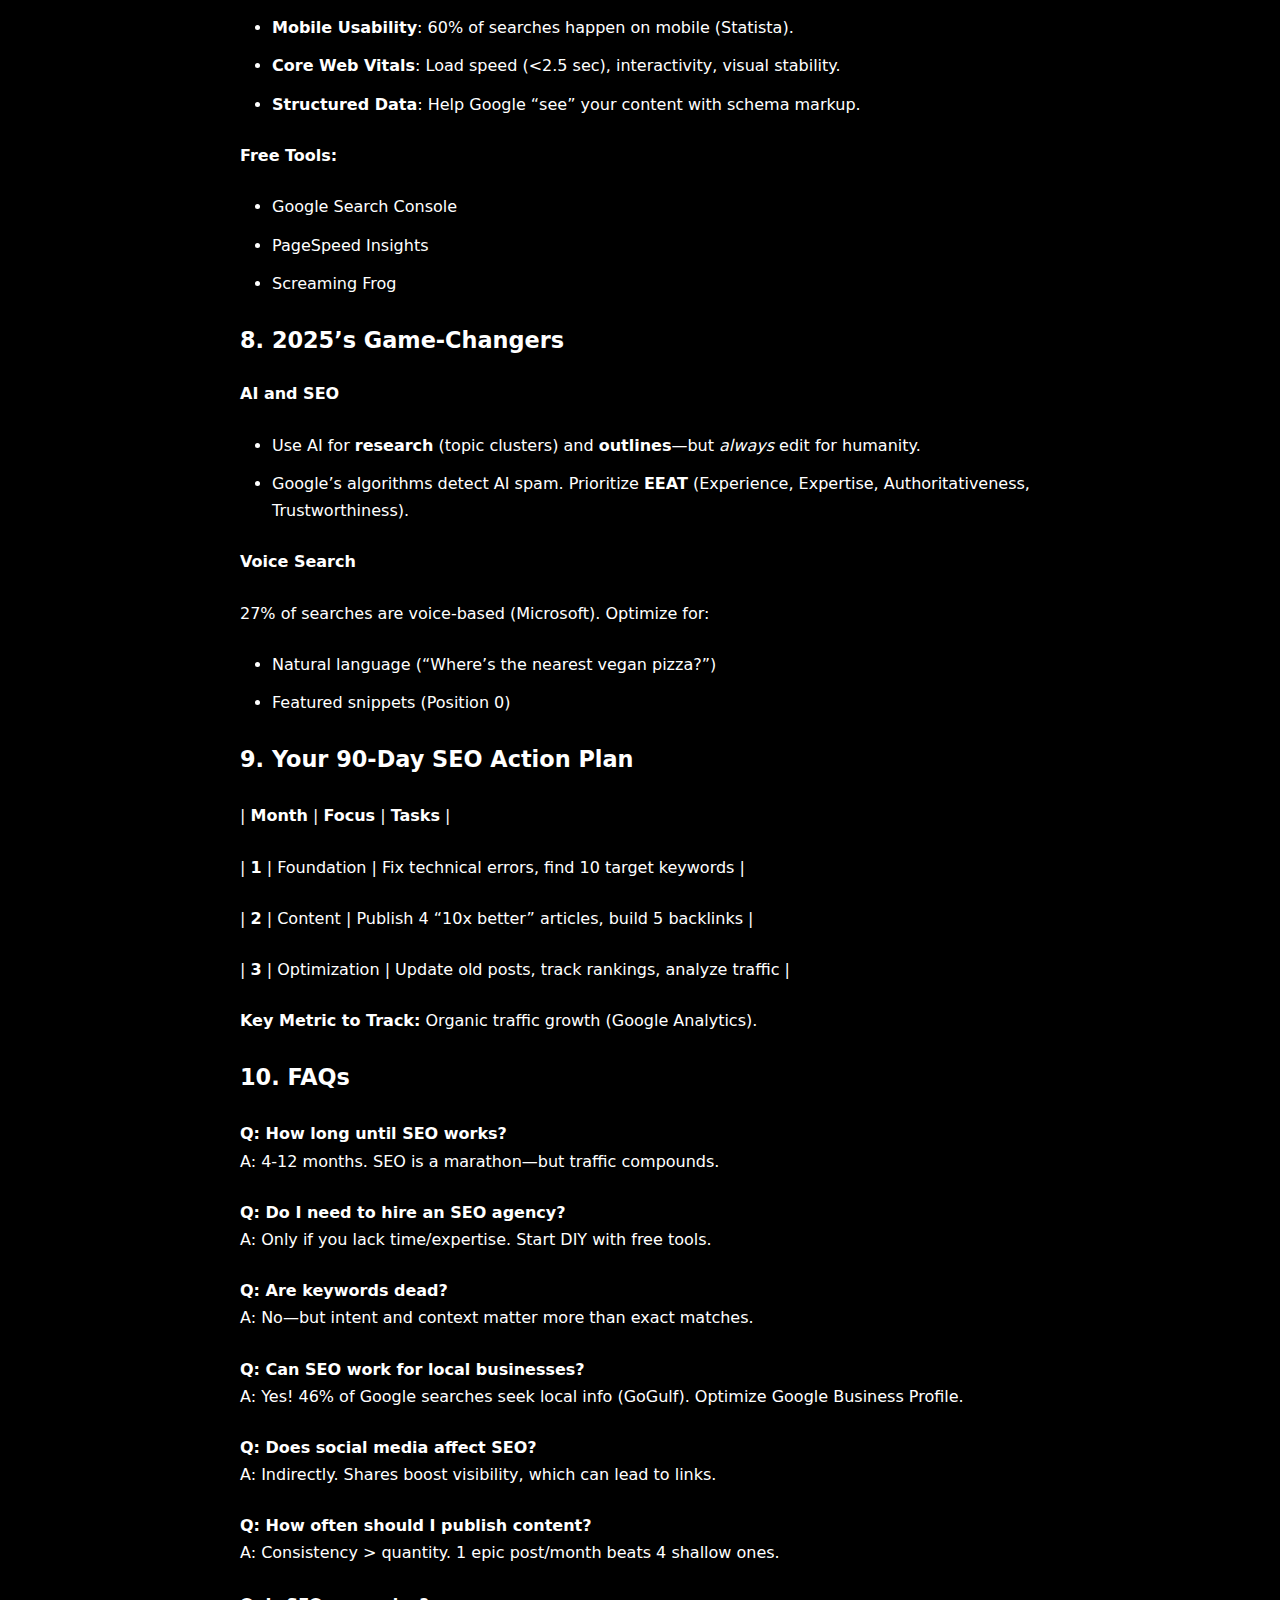
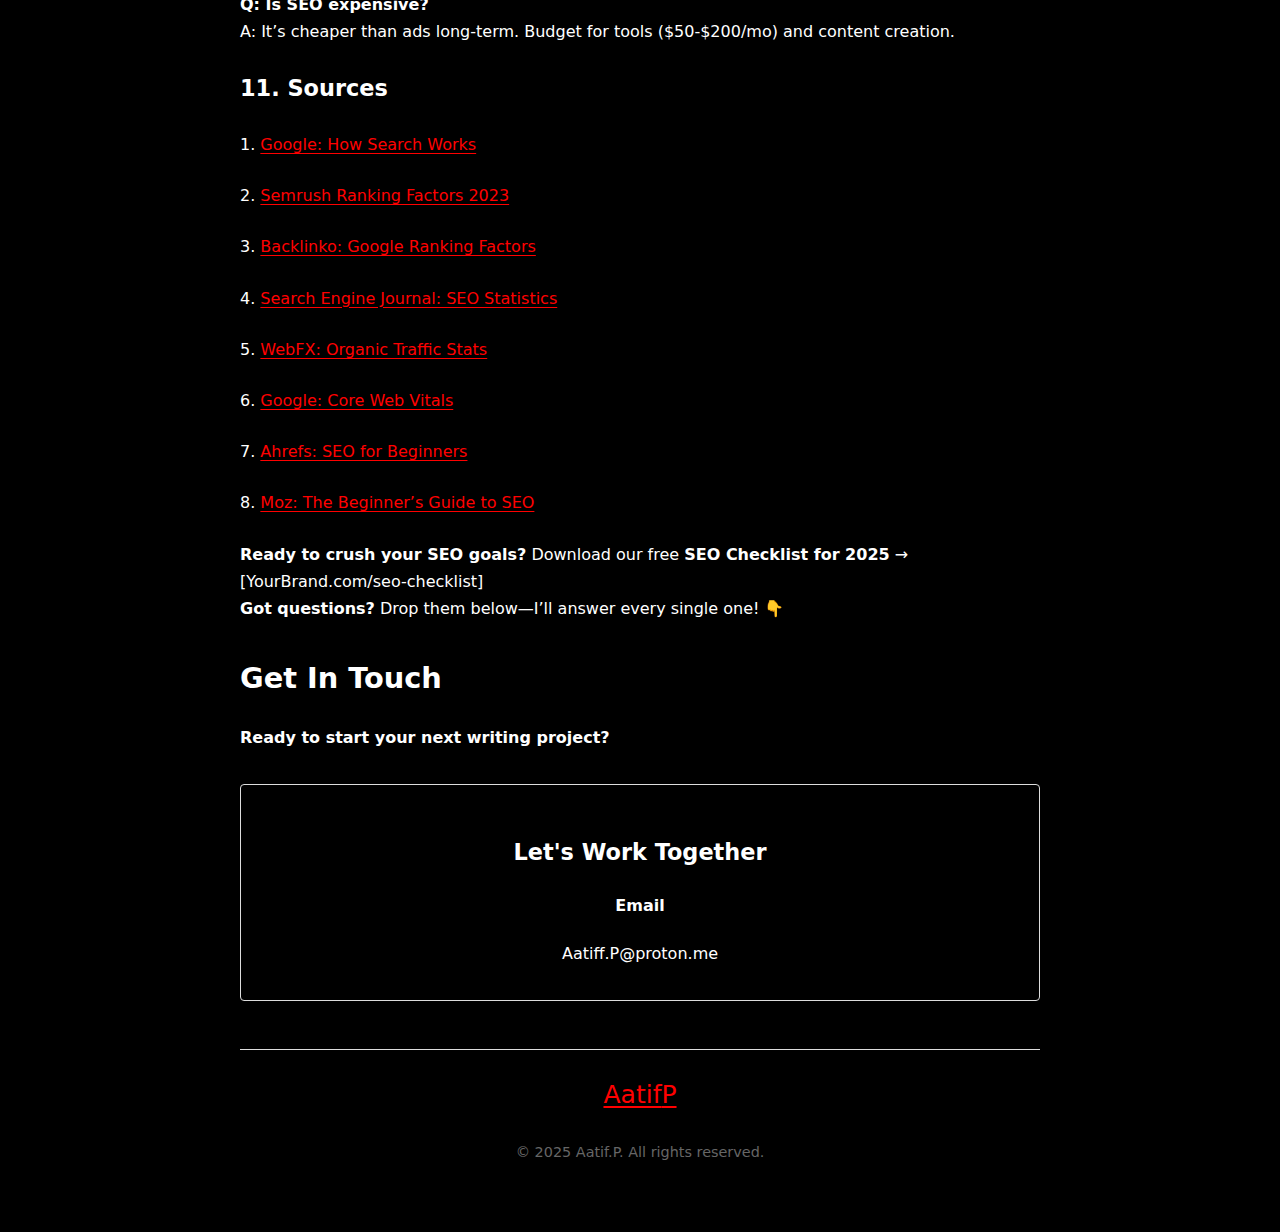
<file: blogs/blog2.html>
<!DOCTYPE html>
<html lang="en">
<head>
    <meta charset="UTF-8">
    <meta name="viewport" content="width=device-width, initial-scale=1.0">
    <title>Aatif.P</title>
    <link rel="stylesheet" href="style.css">
</head>
<body>
    <h2>SEO Unlocked: Your No-BS Guide to Ranking Higher & Getting Real Traffic</h2>
<p><strong>Title:</strong></p>
<h1><strong>What Is SEO? (And How It <em>Actually</em> Works in 2025): A Step-by-Step Guide for you</strong></h1>
<p><strong>Summary:</strong> SEO (Search Engine Optimization) isn’t magic—it’s about making your website <em>irresistible</em> to Google. Think of it like dating: You optimize your site (your profile) to match what people are searching for (their desires), so Google (the matchmaker) pairs you up. In this guide, you’ll learn exactly how SEO works, why 53% of all website traffic starts with a search engine, and how to avoid wasting time on outdated tricks.</p>
  
<img src="../asssets/SEO-4.jpg" alt="">

<h3><strong>Table of Contents</strong></h3>
<p>1. <strong>SEO 101: Beyond the Jargon</strong></p>
<p>2. <strong>How Google “Thinks”: Crawling, Indexing, Ranking</strong></p>
<p>3. <strong>The 3 Pillars of SEO (Technical, On-Page, Off-Page)</strong></p>
<p>4. <strong>Keywords: Your Secret Handshake with Searchers</strong></p>
<p>5. <strong>Content That Converts (Without Sounding Like a Robot)</strong></p>
<p>6. <strong>Backlinks: Why Other Sites Vouching for You Matters</strong></p>
<p>7. <strong>Technical SEO: The Invisible Foundation</strong></p>
<p>8. <strong>2025’s Game-Changers: AI, EEAT, and Voice Search</strong></p>
<p>9. <strong>Your 90-Day SEO Action Plan</strong></p>
<p>10. <strong>FAQs</strong></p>
<p>11. <strong>Sources</strong></p>
  
<h3><strong>1. SEO 101: Beyond the Jargon</strong></h3>
<p>SEO stands for <strong>Search Engine Optimization</strong>. It’s the art and science of tweaking your website so Google <em>notices</em> it, <em>understands</em> it, and <em>recommends</em> it to people searching for topics you cover.</p>
<p><em>Why it matters in 2025:</em></p>
<ul>
<li>🚀 <strong>53%</strong> of all website traffic comes from organic search (WebFX).</li>
<li>💰 SEO leads have a <strong>14.6% close rate</strong> vs. outbound leads (1.7%) (Search Engine Journal).</li>
<li>⏳ <strong>75% of users never scroll past page 1</strong> of Google (Backlinko).</li>
</ul>
<p><strong>Real Talk:</strong> SEO isn’t about “tricking” Google. It’s about <strong>solving problems</strong> better than anyone else.</p>
  
<h3><strong>2. How Google “Thinks”: Crawling, Indexing, Ranking</strong></h3>
<p>Google uses tiny programs called <strong>crawlers</strong> (or spiders) to explore the web. Here’s how it works:</p>
<ol>
<li><strong>Crawling</strong>: Googlebot scans your site’s pages via links (like a digital librarian).</li>
<li><strong>Indexing</strong>: It analyzes your content and stores it in a massive database (the <em>index</em>).</li>
<li><strong>Ranking</strong>: When someone searches, Google pulls relevant pages from the index and sorts them by <strong>relevance</strong>, <strong>authority</strong>, and <strong>user experience</strong>.</li>
</ol>
<p><em>Pro Tip:</em> If Google can’t crawl your site (due to broken links or slow speed), you’re invisible.</p>
  
<h3><strong>3. The 3 Pillars of SEO</strong></h3>
<h4><strong>A. Technical SEO</strong></h4>
<p><em>The “plumbing” of your site:</em></p>
<ul>
<li>Site speed (Google’s Core Web Vitals)</li>
<li>Mobile-friendliness</li>
<li>Secure HTTPS connection</li>
<li>XML sitemaps</li>
</ul>
<p><strong>Why it matters:</strong> 50% of users abandon sites taking >3 seconds to load (Portent).</p>
<h4><strong>B. On-Page SEO</strong></h4>
<p><em>Optimizing your content:</em></p>
<ul>
<li>Keyword placement (titles, headers, body)</li>
<li>Readable URLs (e.g., <code>/best-coffee-makers</code> vs. <code>/product?id=4783</code>)</li>
<li>Image alt text</li>
<li>Internal linking</li>
</ul>
<p><strong>Example:</strong> Notice how this header says “On-Page SEO” instead of “Section 3B”? <em>That’s</em> SEO.</p>
<h4><strong>C. Off-Page SEO</strong></h4>
<p><em>Your reputation outside your site:</em></p>
<ul>
<li>Backlinks (sites linking to you)</li>
<li>Social signals</li>
<li>Brand mentions</li>
</ul>
<p><strong>Golden Rule:</strong> 1 link from a trusted site (like Forbes) > 100 links from spammy directories.</p>
  
<h3><strong>4. Keywords: Your Secret Handshake with Searchers</strong></h3>
<p>Keywords are phrases people type into Google (“best running shoes for flat feet”). But in 2025, it’s about <strong>intent</strong>, not just words.</p>
<ul>
<li><strong>Informational</strong>: “How to fix a leaky faucet”</li>
<li><strong>Navigational</strong>: “Nike official website”</li>
<li><strong>Commercial</strong>: “Best DSLR cameras 2025”</li>
<li><strong>Transactional</strong>: “Buy iPhone 15 Pro Max”</li>
</ul>
<p><strong>Tool Stack for 2025:</strong></p>
<ul>
<li>Semrush (comprehensive)</li>
<li>Ahrefs (backlink analysis)</li>
<li>AnswerThePublic (question-based keywords)</li>
</ul>
  
<h3><strong>5. Content That Converts</strong></h3>
<p>Google’s #1 ranking factor is now <strong>content relevance and depth</strong> (Semrush, 2023).</p>
<p><strong>Winning Formula:</strong></p>
<ol>
<li><strong>Hook Fast</strong>: Answer the query in the first 50 words.</li>
<li><strong>Be Obsessively Helpful</strong>: Cover <em>everything</em> the searcher needs.</li>
<li><strong>Use Media</strong>: Videos boost dwell time by 88% (Wistia).</li>
<li><strong>Update Regularly</strong>: Google favors fresh, accurate content.</li>
</ol>
<blockquote>
<p class="Q">“Write for humans first, Google second.”<br>– Rand Fishkin, SparkToro</p>
</blockquote>
  
<h3><strong>6. Backlinks: The Currency of Trust</strong></h3>
<p>Backlinks are votes of confidence. The more authoritative sites link to you, the more Google trusts you.</p>
<p><em>How to earn them in 2025:</em></p>
<ul>
<li><strong>Create “Linkable Assets”</strong>: Studies, tools, epic guides.</li>
<li><strong>Broken Link Building</strong>: Find dead links on relevant sites; suggest your content.</li>
<li><strong>Guest Post Wisely</strong>: Target sites <em>your audience reads</em>.</li>
</ul>
<p><strong>Warning:</strong> Buying links can get you penalized. Earn them organically.</p>
  
<h3><strong>7. Technical SEO: The Invisible Foundation</strong></h3>
<p>Fix these critical issues first:</p>
<ul>
<li><strong>Mobile Usability</strong>: 60% of searches happen on mobile (Statista).</li>
<li><strong>Core Web Vitals</strong>: Load speed (<2.5 sec), interactivity, visual stability.</li>
<li><strong>Structured Data</strong>: Help Google “see” your content with schema markup.</li>
</ul>
<p><strong>Free Tools:</strong></p>
<ul>
<li>Google Search Console</li>
<li>PageSpeed Insights</li>
<li>Screaming Frog</li>
</ul>
  
<h3><strong>8. 2025’s Game-Changers</strong></h3>
<h4><strong>AI and SEO</strong></h4>
<ul>
<li>Use AI for <strong>research</strong> (topic clusters) and <strong>outlines</strong>—but <em>always</em> edit for humanity.</li>
<li>Google’s algorithms detect AI spam. Prioritize <strong>EEAT</strong> (Experience, Expertise, Authoritativeness, Trustworthiness).</li>
</ul>
<h4><strong>Voice Search</strong></h4>
<p>27% of searches are voice-based (Microsoft). Optimize for:</p>
<ul>
<li>Natural language (“Where’s the nearest vegan pizza?”)</li>
<li>Featured snippets (Position 0)</li>
</ul>
  
<h3><strong>9. Your 90-Day SEO Action Plan</strong></h3>
<p>| <strong>Month</strong> | <strong>Focus</strong> | <strong>Tasks</strong> |</p>

<p>| <strong>1</strong> | Foundation | Fix technical errors, find 10 target keywords |</p>
<p>| <strong>2</strong> | Content | Publish 4 “10x better” articles, build 5 backlinks |</p>
<p>| <strong>3</strong> | Optimization | Update old posts, track rankings, analyze traffic |</p>
<p><strong>Key Metric to Track:</strong> Organic traffic growth (Google Analytics).</p>
  
<h3><strong>10. FAQs</strong></h3>
<p><strong>Q: How long until SEO works?</strong><br>A: 4-12 months. SEO is a marathon—but traffic compounds.</p>
<p><strong>Q: Do I need to hire an SEO agency?</strong><br>A: Only if you lack time/expertise. Start DIY with free tools.</p>
<p><strong>Q: Are keywords dead?</strong><br>A: No—but intent and context matter more than exact matches.</p>
<p><strong>Q: Can SEO work for local businesses?</strong><br>A: Yes! 46% of Google searches seek local info (GoGulf). Optimize Google Business Profile.</p>
<p><strong>Q: Does social media affect SEO?</strong><br>A: Indirectly. Shares boost visibility, which can lead to links.</p>
<p><strong>Q: How often should I publish content?</strong><br>A: Consistency > quantity. 1 epic post/month beats 4 shallow ones.</p>
<p><strong>Q: Is SEO expensive?</strong><br>A: It’s cheaper than ads long-term. Budget for tools ($50-$200/mo) and content creation.</p>
  
<h3><strong>11. Sources</strong></h3>
<p>1. <a href="https://www.google.com/search/howsearchworks/">Google: How Search Works</a></p>
<p>2. <a href="https://www.semrush.com/blog/search-ranking-factors/">Semrush Ranking Factors 2023</a></p>
<p>3. <a href="https://backlinko.com/google-ranking-factors">Backlinko: Google Ranking Factors</a></p>
<p>4. <a href="https://www.searchenginejournal.com/seo-statistics/">Search Engine Journal: SEO Statistics</a></p>
<p>5. <a href="https://www.webfx.com/blog/seo/organic-traffic-statistics/">WebFX: Organic Traffic Stats</a></p>
<p>6. <a href="https://web.dev/vitals/">Google: Core Web Vitals</a></p>
<p>7. <a href="https://ahrefs.com/blog/seo-for-beginners/">Ahrefs: SEO for Beginners</a></p>
<p>8. <a href="https://moz.com/beginners-guide-to-seo">Moz: The Beginner’s Guide to SEO</a></p>
  
<p><strong>Ready to crush your SEO goals?</strong> Download our free <strong>SEO Checklist for 2025</strong> → [YourBrand.com/seo-checklist]<br><strong>Got questions?</strong> Drop them below—I’ll answer every single one! 👇</p>

<!-- Footer -->
<section id="contact" class="contact">
        <div class="container">
            <div class="section-title">
                <h2>Get In Touch</h2>
                <h4>Ready to start your next writing project?</h4>
            </div>
            <div class="contact-container">
                <div class="contact-info">
                    <h3 class="get">Let's Work Together</h3>
                    <div class="contact-item">
                        <div class="contact-icon">
                            <i class="fas fa-envelope"></i>
                        </div>
                        <div class="contact-text">
                            <h4>Email</h4>
                            <p>Aatiff.P@proton.me</p>
                        </div>
                    </div>
                    <div class="contact-item">
                        <!-- <div class="contact-icon">
                            <i class="fas fa-phone"></i>
                        </div> -->
                        <!-- <div class="contact-text">
                            <h4>Phone</h4>
                            <p>+1 (555) 123-4567</p>
                        </div> -->
                    </div>
                    <div class="contact-item">
                        <!-- <div class="contact-icon">
                            <i class="fas fa-map-marker-alt"></i>
                        </div> -->
                        <!-- <div class="contact-text">
                            <h4>Location</h4>
                            <p>Based in New York, NY</p>
                        </div> -->
                    </div>
                    <!-- <div class="social-links">
                        <a href="#"><i class="fab fa-linkedin-in"></i></a>
                        <a href="#"><i class="fab fa-twitter"></i></a>
                        <a href="#"><i class="fab fa-instagram"></i></a>
                        <a href="#"><i class="fab fa-medium-m"></i></a>
                    </div> -->
                </div>
                <!-- <div class="contact-form">
                    <form id="contactForm">
                        <div class="form-group">
                            <input type="text" placeholder="Your Name" required>
                        </div>
                        <div class="form-group">
                            <input type="email" placeholder="Your Email" required>
                        </div>
                        <div class="form-group">
                            <input type="text" placeholder="Subject">
                        </div>
                        <div class="form-group">
                            <textarea placeholder="Tell me about your project" required></textarea>
                        </div>
                        <button type="submit" class="btn">Send Message</button>
                    </form>
                </div> -->
            </div>
        </div>
    </section>

    <!-- Footer -->
    <footer>
        <div class="container">
            <a href="#" class="logo">Aatif<span>P</span></a>
            <!-- <ul class="footer-links">
                <li><a href="#about">About</a></li>
                <li><a href="#portfolio">Blogs</a></li>
                <li><a href="#contact">Contact</a></li> -->
                <!-- <li><a href="#">Privacy Policy</a></li> -->
                <!-- <li><a href="#">Terms of Service</a></li> -->
            </ul>
            <p class="copyright">© 2025 Aatif.P. All rights reserved.</p>
        </div>
    </footer>
</body>
</html>
</file>
<file: styles.css>
* {
            margin: 0;
            padding: 0;
            box-sizing: border-box;
        }

        :root {
            /* Dark theme color palette */
            --primary: #2c3e50;
            --secondary: #3498db;
            --accent: #e74c3c;
            --dark: #121212;
            --darker: #0a0a0a;
            --medium: #1e1e1e;
            --light: #f8f9fa;
            --gray: #a0aec0;
            --light-gray: #2d3748;
            --transition: all 0.3s ease;
        }

        body {
            font-family: 'Montserrat', sans-serif;
            background-color: var(--darker);
            color: var(--light);
            line-height: 1.6;
            overflow-x: hidden;
        }

        h1, h2, h3, h4, h5 {
            font-family: 'Merriweather', serif;
            font-weight: 700;
            margin-bottom: 1rem;
            color: var(--light);
        }

        .container {
            width: 90%;
            max-width: 1200px;
            margin: 0 auto;
            padding: 0 15px;
        }

        section {
            padding: 80px 0;
        }

        .btn {
            display: inline-block;
            background-color: var(--accent);
            color: var(--light);
            padding: 12px 30px;
            border-radius: 30px;
            text-decoration: none;
            font-weight: 600;
            font-size: 16px;
            transition: var(--transition);
            border: 2px solid var(--accent);
            cursor: pointer;
            text-align: center;
            box-shadow: 0 3px 10px rgba(0,0,0,0.3);
        }

        .btn:hover {
            background-color: transparent;
            color: var(--accent);
            transform: translateY(-3px);
            box-shadow: 0 5px 15px rgba(0,0,0,0.3);
        }

        .btn-outline {
            background-color: transparent;
            color: var(--accent);
            border: 2px solid var(--accent);
        }

        .btn-outline:hover {
            background-color: var(--accent);
            color: var(--light);
        }

        .section-title {
            text-align: center;
            margin-bottom: 60px;
        }

        .section-title h2 {
            font-size: 36px;
            color: var(--light);
            position: relative;
            display: inline-block;
            padding-bottom: 15px;
        }

        .section-title h2:after {
            content: '';
            position: absolute;
            bottom: 0;
            left: 50%;
            transform: translateX(-50%);
            width: 80px;
            height: 4px;
            background: var(--secondary);
        }

        /* Header Styles */
        header {
            background-color: var(--medium);
            box-shadow: 0 2px 15px rgba(0,0,0,0.3);
            position: sticky;
            top: 0;
            z-index: 1000;
            padding: 15px 0;
        }

        nav {
            display: flex;
            justify-content: space-between;
            align-items: center;
        }

        .logo {
            font-size: 28px;
            font-weight: 700;
            color: var(--light);
            text-decoration: none;
        }

        .logo span {
            color: var(--secondary);
        }

        .nav-links {
            display: flex;
            list-style: none;
        }

        .nav-links li {
            margin-left: 30px;
        }

        .nav-links a {
            text-decoration: none;
            color: var(--light);
            font-weight: 500;
            transition: var(--transition);
            position: relative;
        }

        .nav-links a:after {
            content: '';
            position: absolute;
            bottom: -5px;
            left: 0;
            width: 0;
            height: 2px;
            background: var(--secondary);
            transition: var(--transition);
        }

        .nav-links a:hover {
            color: var(--secondary);
        }

        .nav-links a:hover:after {
            width: 100%;
        }

        .mobile-menu {
            display: none;
            font-size: 24px;
            cursor: pointer;
            color: var(--light);
        }

        /* Hero Section */
        .hero {
            background: linear-gradient(135deg, var(--primary) 0%, #1a2a3a 100%);
            color: var(--light);
            padding: 120px 0;
            text-align: center;
            position: relative;
            overflow: hidden;
        }

        .hero:before {
            content: '';
            position: absolute;
            top: 0;
            left: 0;
            width: 100%;
            height: 100%;
            background: url('data:image/svg+xml;utf8,<svg xmlns="http://www.w3.org/2000/svg" viewBox="0 0 1440 320"><path fill="%23000000" fill-opacity="0.15" d="M0,96L48,112C96,128,192,160,288,181.3C384,203,480,213,576,197.3C672,181,768,139,864,128C960,117,1056,139,1152,149.3C1248,160,1344,160,1392,160L1440,160L1440,320L1392,320C1344,320,1248,320,1152,320C1056,320,960,320,864,320C768,320,672,320,576,320C480,320,384,320,288,320C192,320,96,320,48,320L0,320Z"></path></svg>');
            background-size: cover;
            background-position: center bottom;
        }

        .hero-content {
            position: relative;
            max-width: 800px;
            margin: 0 auto;
        }

        .hero h1 {
            font-size: 48px;
            margin-bottom: 20px;
            line-height: 1.2;
        }

        .hero p {
            font-size: 22px;
            margin-bottom: 40px;
            opacity: 0.9;
        }

        /* About Section */
        .about-content {
            display: flex;
            align-items: center;
            gap: 50px;
        }

        .about-text {
            flex: 1;
        }

        .about-text h3 {
            font-size: 28px;
            margin-bottom: 20px;
            color: var(--light);
        }

        .about-text p {
            margin-bottom: 20px;
            font-size: 18px;
            color: var(--gray);
        }

        .skills {
            display: flex;
            flex-wrap: wrap;
            gap: 15px;
            margin-top: 30px;
        }

        .skill {
            background-color: var(--secondary);
            color: var(--light);
            padding: 8px 20px;
            border-radius: 20px;
            font-size: 14px;
        }

        .about-image {
            flex: 1;
            display: flex;
            justify-content: center;
        }

        .profile-img {
            width: 100%;
            max-width: 400px;
            height: 400px;
            background: linear-gradient(45deg, var(--secondary), #6c3483);
            border-radius: 10px;
            display: flex;
            align-items: center;
            justify-content: center;
            color: var(--light);
            font-size: 100px;
            box-shadow: 0 15px 30px rgba(0,0,0,0.3);
        }

        /* Portfolio Section */
        .portfolio {
            background-color: var(--dark);
        }

        .portfolio-grid {
            display: grid;
            grid-template-columns: repeat(auto-fill, minmax(350px, 1fr));
            gap: 30px;
        }

        .blog-card {
            background: var(--medium);
            border-radius: 10px;
            overflow: hidden;
            box-shadow: 0 5px 15px rgba(0,0,0,0.2);
            transition: var(--transition);
            height: 100%;
            display: flex;
            flex-direction: column;
            border: 1px solid var(--light-gray);
        }

        .blog-card:hover {
            transform: translateY(-10px);
            box-shadow: 0 15px 30px rgba(0,0,0,0.3);
            border-color: var(--secondary);
        }

        .blog-img {
            height: 200px;
            background: linear-gradient(135deg, var(--primary), #2c3e50);
            display: flex;
            align-items: center;
            justify-content: center;
            color: var(--light);
            font-size: 60px;
            background-size: cover;
            background-position: center;
        }

        .blog-content {
            padding: 25px;
            flex-grow: 1;
            display: flex;
            flex-direction: column;
        }

        .blog-content h3 {
            font-size: 22px;
            margin-bottom: 10px;
            color: var(--light);
        }

        .blog-content p {
            color: var(--gray);
            margin-bottom: 20px;
            flex-grow: 1;
        }

        .blog-category {
            display: inline-block;
            background-color: var(--light-gray);
            color: var(--secondary);
            padding: 5px 15px;
            border-radius: 20px;
            font-size: 12px;
            font-weight: 600;
            margin-bottom: 15px;
        }

        /* Contact Section */
        .contact-container {
            display: grid;
            grid-template-columns: 1fr 1fr;
            gap: 50px;
        }

        .contact-info {
            background: linear-gradient(135deg, var(--primary) 0%, var(--secondary) 100%);
            color: var(--light);
            padding: 40px;
            border-radius: 10px;
            margin-left: 400px;
            width: 50%;
        }

        .contact-info h3 {
            font-size: 25px;
            margin-bottom: 25px;
        }

        .contact-item {
            display: flex;
            margin-bottom: 25px;
        }

        .contact-icon {
            font-size: 24px;
            margin-right: 15px;
            color: var(--accent);
        }

        .contact-text h4 {
            font-size: 20px;
            margin-bottom: 5px;
        }

        .contact-form .form-group {
            margin-bottom: 25px;
        }

        .contact-form input,
        .contact-form textarea {
            width: 100%;
            padding: 15px;
            background-color: var(--medium);
            border: 1px solid var(--light-gray);
            border-radius: 5px;
            font-size: 16px;
            font-family: 'Montserrat', sans-serif;
            color: var(--light);
        }

        .contact-form input::placeholder,
        .contact-form textarea::placeholder {
            color: var(--gray);
        }

        .contact-form textarea {
            height: 150px;
            resize: vertical;
        }

        .social-links {
            display: flex;
            margin-top: 30px;
        }

        .social-links a {
            display: flex;
            align-items: center;
            justify-content: center;
            width: 45px;
            height: 45px;
            background-color: rgba(255,255,255,0.1);
            color: var(--light);
            border-radius: 50%;
            margin-right: 15px;
            transition: var(--transition);
        }

        .social-links a:hover {
            background-color: var(--accent);
            transform: translateY(-5px);
        }

        /* Footer */
        footer {
            background-color: var(--primary);
            color: var(--light);
            padding: 40px 0;
            text-align: center;
        }

        .footer-links {
            display: flex;
            justify-content: center;
            list-style: none;
            margin: 20px 0;
            flex-wrap: wrap;
        }

        .footer-links li {
            margin: 0 15px;
        }

        .footer-links a {
            color: rgba(255,255,255,0.7);
            text-decoration: none;
            transition: var(--transition);
        }

        .footer-links a:hover {
            color: var(--light);
        }

        .copyright {
            color: rgba(255,255,255,0.5);
            margin-top: 20px;
            font-size: 14px;
        }

        /* Responsive Design */
        @media (max-width: 992px) {
            .about-content {
                flex-direction: column;
            }
            
            .contact-container {
                grid-template-columns: 1fr;
            }
            
            .portfolio-grid {
                grid-template-columns: repeat(auto-fill, minmax(300px, 1fr));
            }
        }

        @media (max-width: 768px) {
            .hero h1 {
                font-size: 36px;
            }
            
            .hero p {
                font-size: 18px;
            }
            
            .nav-links {
                display: none;
                position: absolute;
                top: 70px;
                left: 0;
                width: 100%;
                background: var(--medium);
                flex-direction: column;
                padding: 20px;
                box-shadow: 0 10px 10px rgba(0,0,0,0.3);
            }
            
            .nav-links.active {
                display: flex;
            }
            
            .nav-links li {
                margin: 10px 0;
            }
            
            .mobile-menu {
                display: block;
            }
            
            .section-title h2 {
                font-size: 30px;
            }
        }

        @media (max-width: 576px) {
            section {
                padding: 60px 0;
            }
            
            .hero {
                padding: 80px 0;
            }
            
            .portfolio-grid {
                grid-template-columns: 1fr;
            }
        }
</file>
<file: blogs/blog.css>
.featured-image img {
        width: 50%;
        margin-top: 20px;
        height: auto;
        display: block;
        margin-left: auto;
        margin-right: auto;
        border-radius: 8px;
        margin-bottom: 1.5rem;
    }   

@media (max-width: 600px) {
    .nav-links {
    flex-direction: column;
    gap: 0.5rem;
            }

            .blog-header h1 {
                font-size: 2rem;
            }
        }
</file>
<file: blogs/style.css>
body {
  width: 800px;
  margin: 0 auto;
  padding: 20px;
  font-family: system-ui, -apple-system, Segoe UI, Roboto, sans-serif;
  line-height: 1.7;
  color: white;
  background-color: black;
}

/* Typography */
h1 {
  font-size: 2.2rem;
  line-height: 1.3;
  margin-top: 2rem;
  margin-bottom: 1.5rem;
}

h2 {
  font-size: 1.8rem;
  margin-top: 2rem;
  margin-bottom: 1rem;
}

h3 {
  font-size: 1.4rem;
  margin-top: 1.5rem;
  margin-bottom: 0.8rem;
}

p {
  margin: 1.5rem 0;;
}

.Q{
  font-weight: bold;
  color: red;
}

/* Links */
a {
  color: red;
  text-decoration: underline;
  text-underline-offset: 3px;
}

a:hover {
  color: #0a58ca;
}

/* Lists */
ul, ol {
  margin: 1.5rem 0;
  padding-left: 2rem;
}

li {
  margin: 0.7rem 0;
}

/* Media */
img {
  max-width: 100%;
  height: auto;
  display: block;
  margin: 2rem auto;
}

/* Code blocks */
pre {
  background: #f8f8f8;
  padding: 1.2rem;
  overflow: auto;
  border-radius: 4px;
  margin: 1.8rem 0;
}

code {
  font-family: 'SFMono-Regular', Consolas, monospace;
  font-size: 0.9em;
  background: red;
  color: white;
  padding: 2px 5px;
}

/* Quotes */
blockquote {
  border-left: 4px solid #ddd;
  padding-left: 1.2rem;
  margin: 1.8rem 0;
  color: #555;
}

/* Dividers */
hr {
  border: 0;
  height: 1px;
  background: #e0e0e0;
  margin: 2.5rem 0;
}

/* Tables */
table {
  width: 100%;
  border-collapse: collapse;
  margin: 1.8rem 0;
}

th, td {
  border: 1px solid #ddd;
  padding: 0.8rem;
  text-align: left;
}

th {
  background-color: #f5f5f5;
}

.contact-info {
  margin-top: 2rem;
  padding: 1.5rem;
  background-color: black;
  border: 1px solid #ddd;
  border-radius: 4px;
  text-align: center;
}

.contact-info h2 {
  margin-top: 0;
}

.contact-info p {
  margin: 0.5rem 0;
}

/* Footer */
footer {
  margin-top: 3rem;
  padding: 1.5rem;
  text-align: center;
  font-size: 0.9rem;
  color: #666;
  border-top: 1px solid #ddd;
}

.logo{
  font-size: 25px;
}
</file>
